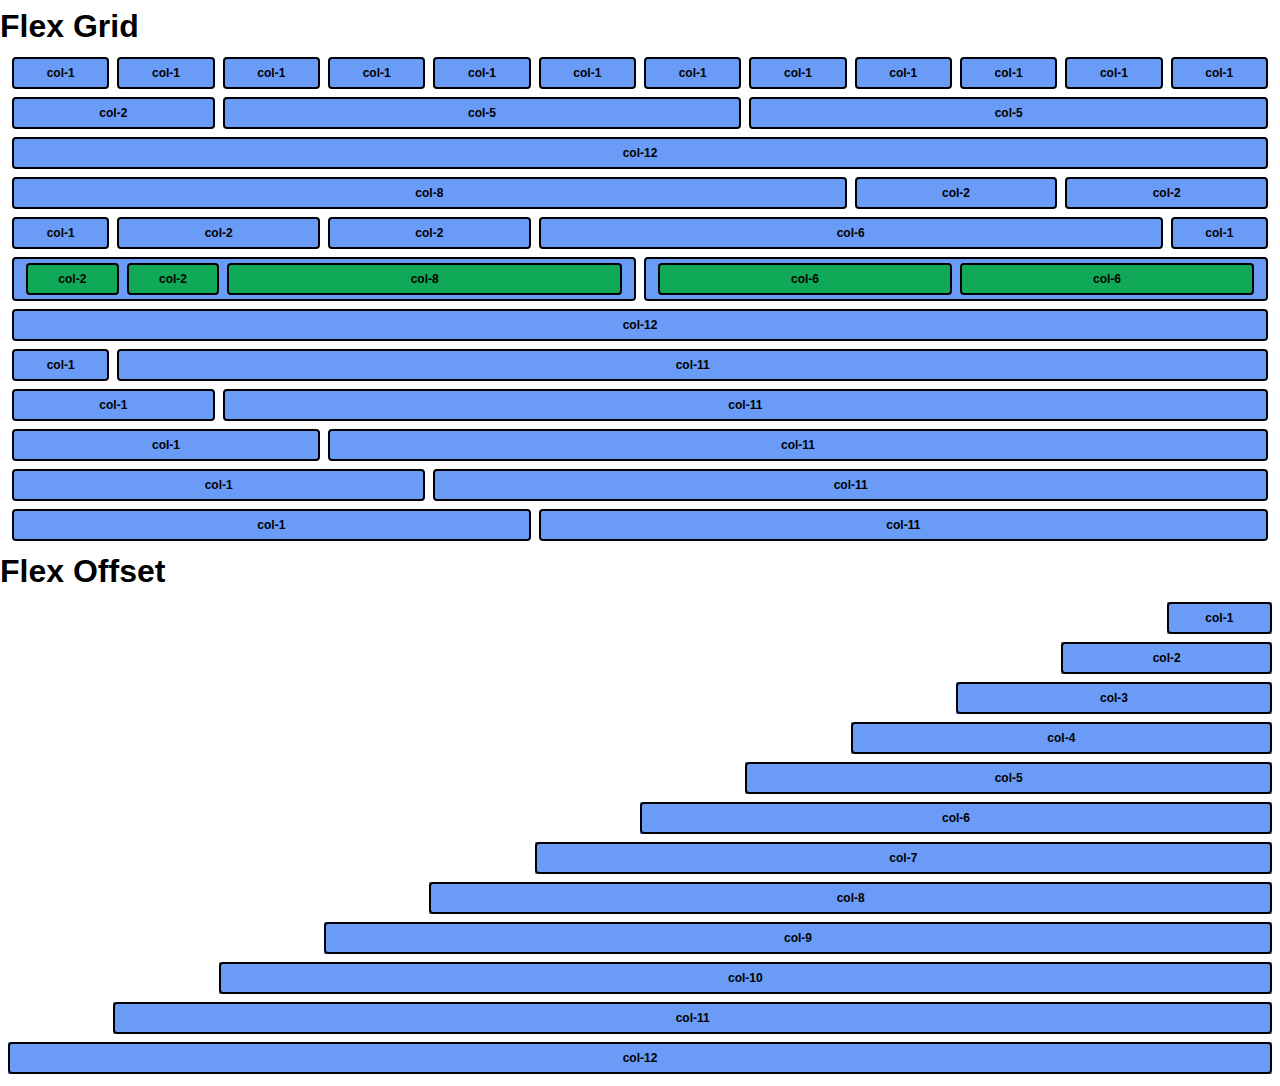
<file: index.html>
<!DOCTYPE html>
<html lang="en">
    <head>
        <meta charset="UTF-8" />
        <title>html-css-12bool</title>
        <link rel="stylesheet" href="./css/main.css" />
        <link rel="stylesheet" href="./css/12bool.css" />
        <meta http-equiv="X-UA-Compatible" content="IE=edge" />
        <meta name="viewport" content="width=device-width, initial-scale=1.0" />
    </head>
    <body>
        <div class="container">
            <!-- Flex Grid -->
            <section>
                <h1 class="my-8">Flex Grid</h1>
                <div class="row px-8">
                    <div class="col-1 gutter-4"><div class="box bg-blue">col-1</div></div>
                    <div class="col-1 gutter-4"><div class="box bg-blue">col-1</div></div>
                    <div class="col-1 gutter-4"><div class="box bg-blue">col-1</div></div>
                    <div class="col-1 gutter-4"><div class="box bg-blue">col-1</div></div>
                    <div class="col-1 gutter-4"><div class="box bg-blue">col-1</div></div>
                    <div class="col-1 gutter-4"><div class="box bg-blue">col-1</div></div>
                    <div class="col-1 gutter-4"><div class="box bg-blue">col-1</div></div>
                    <div class="col-1 gutter-4"><div class="box bg-blue">col-1</div></div>
                    <div class="col-1 gutter-4"><div class="box bg-blue">col-1</div></div>
                    <div class="col-1 gutter-4"><div class="box bg-blue">col-1</div></div>
                    <div class="col-1 gutter-4"><div class="box bg-blue">col-1</div></div>
                    <div class="col-1 gutter-4"><div class="box bg-blue">col-1</div></div>
                </div>
                <div class="row px-8">
                    <div class="col-2 gutter-4"><div class="box bg-blue">col-2</div></div>
                    <div class="col-5 gutter-4"><div class="box bg-blue">col-5</div></div>
                    <div class="col-5 gutter-4"><div class="box bg-blue">col-5</div></div>
                </div>
                <div class="row px-8">
                    <div class="col-12 gutter-4"><div class="box bg-blue">col-12</div></div>
                </div>
                <div class="row px-8">
                    <div class="col-8 gutter-4"><div class="box bg-blue">col-8</div></div>
                    <div class="col-2 gutter-4"><div class="box bg-blue">col-2</div></div>
                    <div class="col-2 gutter-4"><div class="box bg-blue">col-2</div></div>
                </div>
                <div class="row px-8">
                    <div class="col-1 gutter-4"><div class="box bg-blue">col-1</div></div>
                    <div class="col-2 gutter-4"><div class="box bg-blue">col-2</div></div>
                    <div class="col-2 gutter-4"><div class="box bg-blue">col-2</div></div>
                    <div class="col-6 gutter-4"><div class="box bg-blue">col-6</div></div>
                    <div class="col-1 gutter-4"><div class="box bg-blue">col-1</div></div>
                </div>
                <div class="row px-8">
                    <div class="col-6 gutter-4">
                        <div class="row px-8 box bg-blue">
                            <div class="col-2 gutter-4"><div class="box bg-green">col-2</div></div>
                            <div class="col-2 gutter-4"><div class="box bg-green">col-2</div></div>
                            <div class="col-8 gutter-4"><div class="box bg-green">col-8</div></div>
                        </div>
                    </div>
                    <div class="col-6 gutter-4">
                        <div class="row px-8 box bg-blue">
                            <div class="col-6 gutter-4"><div class="box bg-green">col-6</div></div>
                            <div class="col-6 gutter-4"><div class="box bg-green">col-6</div></div>
                        </div>
                    </div>
                </div>
                <div class="row px-8">
                    <div class="col-12 gutter-4"><div class="box bg-blue">col-12</div></div>
                </div>
                <div class="row px-8">
                    <div class="col-1 gutter-4"><div class="box bg-blue">col-1</div></div>
                    <div class="col-11 gutter-4"><div class="box bg-blue">col-11</div></div>
                </div>
                <div class="row px-8">
                    <div class="col-2 gutter-4"><div class="box bg-blue">col-1</div></div>
                    <div class="col-10 gutter-4"><div class="box bg-blue">col-11</div></div>
                </div>
                <div class="row px-8">
                    <div class="col-3 gutter-4"><div class="box bg-blue">col-1</div></div>
                    <div class="col-9 gutter-4"><div class="box bg-blue">col-11</div></div>
                </div>
                <div class="row px-8">
                    <div class="col-4 gutter-4"><div class="box bg-blue">col-1</div></div>
                    <div class="col-8 gutter-4"><div class="box bg-blue">col-11</div></div>
                </div>
                <div class="row px-8">
                    <div class="col-5 gutter-4"><div class="box bg-blue">col-1</div></div>
                    <div class="col-7 gutter-4"><div class="box bg-blue">col-11</div></div>
                </div>
            </section>

            <!-- Flex Offset -->
            <section class="my-8">
                <h1 class="my-8">Flex Offset</h1>
                <div class="row px-8">
                    <div class="col-1 offset-left-11 bg-blue">
                        <div class="box">col-1</div>
                    </div>
                </div>
                <div class="row px-8">
                    <div class="col-2 offset-left-10 bg-blue">
                        <div class="box">col-2</div>
                    </div>
                </div>
                <div class="row px-8">
                    <div class="col-3 offset-left-9 bg-blue">
                        <div class="box">col-3</div>
                    </div>
                </div>
                <div class="row px-8">
                    <div class="col-4 offset-left-8 bg-blue">
                        <div class="box">col-4</div>
                    </div>
                </div>
                <div class="row px-8">
                    <div class="col-5 offset-left-7 bg-blue">
                        <div class="box">col-5</div>
                    </div>
                </div>
                <div class="row px-8">
                    <div class="col-6 offset-left-6 bg-blue">
                        <div class="box">col-6</div>
                    </div>
                </div>
                <div class="row px-8">
                    <div class="col-7 offset-left-5 bg-blue">
                        <div class="box">col-7</div>
                    </div>
                </div>
                <div class="row px-8">
                    <div class="col-8 offset-left-4 bg-blue">
                        <div class="box">col-8</div>
                    </div>
                </div>
                <div class="row px-8">
                    <div class="col-9 offset-left-3 bg-blue">
                        <div class="box">col-9</div>
                    </div>
                </div>
                <div class="row px-8">
                    <div class="col-10 offset-left-2 bg-blue">
                        <div class="box">col-10</div>
                    </div>
                </div>
                <div class="row px-8">
                    <div class="col-11 offset-left-1 bg-blue">
                        <div class="box">col-11</div>
                    </div>
                </div>
                <div class="row px-8">
                    <div class="col-12 bg-blue">
                        <div class="box">col-12</div>
                    </div>
                </div>
            </section>
        </div>
    </body>
</html>
</file>
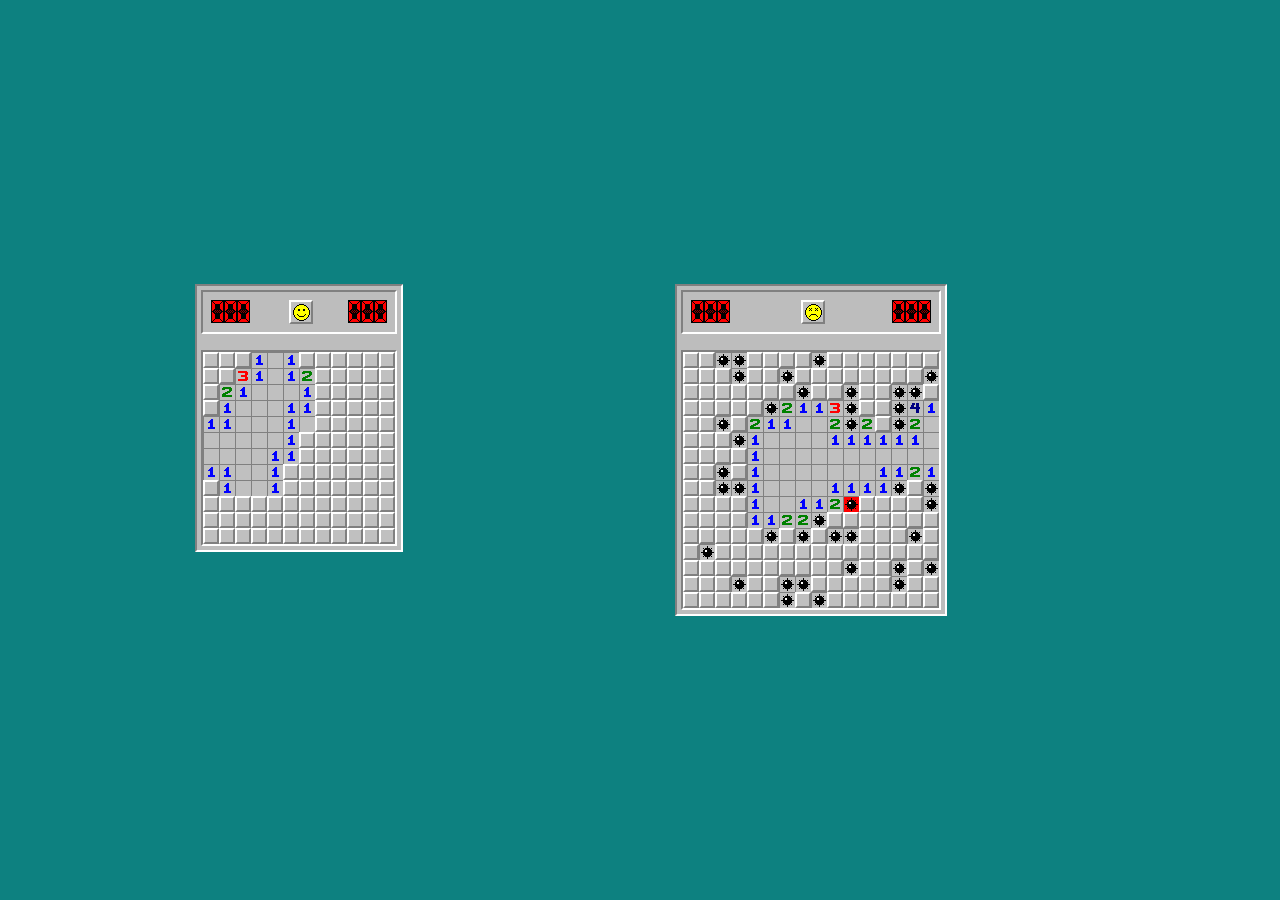
<file: bonus/minesweeper/index.html>
<!DOCTYPE html>
<html lang="en">
    <head>
        <meta charset="UTF-8" />
        <title>minesweeper</title>
        <link rel="stylesheet" href="./css/main.css" />
        <meta http-equiv="X-UA-Compatible" content="IE=edge" />
        <meta name="viewport" content="width=device-width, initial-scale=1.0" />
    </head>
    <body class="bg-teal">
        <div class="container w-100p mx-auto">
            <div class="row">
                <!-- beginner -->
                <div class="col-4">
                    <div class="container-beginner w-100p mx-auto p-4 bg-gray boxed">
                        <div class="row boxed">
                            <div class="col-12 p-8">
                                <div class="flex ai-center jc-between">
                                    <div class="flex ai-center w-43 h-26">
                                        <span class="flex flex-shrink-0 w-13 h-24 msw-number-0"></span>
                                        <span class="flex flex-shrink-0 w-13 h-24 msw-number-0"></span>
                                        <span class="flex flex-shrink-0 w-13 h-24 msw-number-0"></span>
                                    </div>
                                    <span class="flex ai-center jc-center msw-button">
                                        <span class="flex flex-shrink-0 w-24 h-24 msw-face-smile"></span>
                                    </span>
                                    <span class="flex ai-center counter">
                                        <span class="flex flex-shrink-0 w-13 h-24 msw-number-0"></span>
                                        <span class="flex flex-shrink-0 w-13 h-24 msw-number-0"></span>
                                        <span class="flex flex-shrink-0 w-13 h-24 msw-number-0"></span>
                                    </span>
                                </div>
                            </div>
                        </div>
                        <div class="row mt-16">
                            <div class="col-12 boxed">
                                <div class="row">
                                    <div class="col-1"><span class="flex ai-center jc-center flex-shrink-0 h-16 msw-cell msw-button"></span></div>
                                    <div class="col-1"><span class="flex ai-center jc-center flex-shrink-0 h-16 msw-cell msw-button"></span></div>
                                    <div class="col-1"><span class="flex ai-center jc-center flex-shrink-0 h-16 msw-cell msw-button"></span></div>
                                    <div class="col-1"><span class="flex ai-center jc-center flex-shrink-0 h-16 msw-cell-number-1"></span></div>
                                    <div class="col-1"><span class="flex ai-center jc-center flex-shrink-0 h-16 msw-cell-empty"></span></div>
                                    <div class="col-1"><span class="flex ai-center jc-center flex-shrink-0 h-16 msw-cell-number-1"></span></div>
                                    <div class="col-1"><span class="flex ai-center jc-center flex-shrink-0 h-16 msw-cell msw-button"></span></div>
                                    <div class="col-1"><span class="flex ai-center jc-center flex-shrink-0 h-16 msw-cell msw-button"></span></div>
                                    <div class="col-1"><span class="flex ai-center jc-center flex-shrink-0 h-16 msw-cell msw-button"></span></div>
                                    <div class="col-1"><span class="flex ai-center jc-center flex-shrink-0 h-16 msw-cell msw-button"></span></div>
                                    <div class="col-1"><span class="flex ai-center jc-center flex-shrink-0 h-16 msw-cell msw-button"></span></div>
                                    <div class="col-1"><span class="flex ai-center jc-center flex-shrink-0 h-16 msw-cell msw-button"></span></div>
                                </div>
                                <div class="row">
                                    <div class="col-1"><span class="flex ai-center jc-center flex-shrink-0 h-16 msw-cell msw-button"></span></div>
                                    <div class="col-1"><span class="flex ai-center jc-center flex-shrink-0 h-16 msw-cell msw-button"></span></div>
                                    <div class="col-1"><span class="flex ai-center jc-center flex-shrink-0 h-16 msw-cell-number-3"></span></div>
                                    <div class="col-1"><span class="flex ai-center jc-center flex-shrink-0 h-16 msw-cell-number-1"></span></div>
                                    <div class="col-1"><span class="flex ai-center jc-center flex-shrink-0 h-16 msw-cell-empty"></span></div>
                                    <div class="col-1"><span class="flex ai-center jc-center flex-shrink-0 h-16 msw-cell-number-1"></span></div>
                                    <div class="col-1"><span class="flex ai-center jc-center flex-shrink-0 h-16 msw-cell-number-2"></span></div>
                                    <div class="col-1"><span class="flex ai-center jc-center flex-shrink-0 h-16 msw-cell msw-button"></span></div>
                                    <div class="col-1"><span class="flex ai-center jc-center flex-shrink-0 h-16 msw-cell msw-button"></span></div>
                                    <div class="col-1"><span class="flex ai-center jc-center flex-shrink-0 h-16 msw-cell msw-button"></span></div>
                                    <div class="col-1"><span class="flex ai-center jc-center flex-shrink-0 h-16 msw-cell msw-button"></span></div>
                                    <div class="col-1"><span class="flex ai-center jc-center flex-shrink-0 h-16 msw-cell msw-button"></span></div>
                                </div>
                                <div class="row">
                                    <div class="col-1"><span class="flex ai-center jc-center flex-shrink-0 h-16 msw-cell msw-button"></span></div>
                                    <div class="col-1"><span class="flex ai-center jc-center flex-shrink-0 h-16 msw-cell-number-2"></span></div>
                                    <div class="col-1"><span class="flex ai-center jc-center flex-shrink-0 h-16 msw-cell-number-1"></span></div>
                                    <div class="col-1"><span class="flex ai-center jc-center flex-shrink-0 h-16 msw-cell-empty"></span></div>
                                    <div class="col-1"><span class="flex ai-center jc-center flex-shrink-0 h-16 msw-cell-empty"></span></div>
                                    <div class="col-1"><span class="flex ai-center jc-center flex-shrink-0 h-16 msw-cell-empty"></span></div>
                                    <div class="col-1"><span class="flex ai-center jc-center flex-shrink-0 h-16 msw-cell-number-1"></span></div>
                                    <div class="col-1"><span class="flex ai-center jc-center flex-shrink-0 h-16 msw-cell msw-button"></span></div>
                                    <div class="col-1"><span class="flex ai-center jc-center flex-shrink-0 h-16 msw-cell msw-button"></span></div>
                                    <div class="col-1"><span class="flex ai-center jc-center flex-shrink-0 h-16 msw-cell msw-button"></span></div>
                                    <div class="col-1"><span class="flex ai-center jc-center flex-shrink-0 h-16 msw-cell msw-button"></span></div>
                                    <div class="col-1"><span class="flex ai-center jc-center flex-shrink-0 h-16 msw-cell msw-button"></span></div>
                                </div>
                                <div class="row">
                                    <div class="col-1"><span class="flex ai-center jc-center flex-shrink-0 h-16 msw-cell msw-button"></span></div>
                                    <div class="col-1"><span class="flex ai-center jc-center flex-shrink-0 h-16 msw-cell-number-1"></span></div>
                                    <div class="col-1"><span class="flex ai-center jc-center flex-shrink-0 h-16 msw-cell-empty"></span></div>
                                    <div class="col-1"><span class="flex ai-center jc-center flex-shrink-0 h-16 msw-cell-empty"></span></div>
                                    <div class="col-1"><span class="flex ai-center jc-center flex-shrink-0 h-16 msw-cell-empty"></span></div>
                                    <div class="col-1"><span class="flex ai-center jc-center flex-shrink-0 h-16 msw-cell-number-1"></span></div>
                                    <div class="col-1"><span class="flex ai-center jc-center flex-shrink-0 h-16 msw-cell-number-1"></span></div>
                                    <div class="col-1"><span class="flex ai-center jc-center flex-shrink-0 h-16 msw-cell msw-button"></span></div>
                                    <div class="col-1"><span class="flex ai-center jc-center flex-shrink-0 h-16 msw-cell msw-button"></span></div>
                                    <div class="col-1"><span class="flex ai-center jc-center flex-shrink-0 h-16 msw-cell msw-button"></span></div>
                                    <div class="col-1"><span class="flex ai-center jc-center flex-shrink-0 h-16 msw-cell msw-button"></span></div>
                                    <div class="col-1"><span class="flex ai-center jc-center flex-shrink-0 h-16 msw-cell msw-button"></span></div>
                                </div>
                                <div class="row">
                                    <div class="col-1"><span class="flex ai-center jc-center flex-shrink-0 h-16 msw-cell-number-1"></span></div>
                                    <div class="col-1"><span class="flex ai-center jc-center flex-shrink-0 h-16 msw-cell-number-1"></span></div>
                                    <div class="col-1"><span class="flex ai-center jc-center flex-shrink-0 h-16 msw-cell-empty"></span></div>
                                    <div class="col-1"><span class="flex ai-center jc-center flex-shrink-0 h-16 msw-cell-empty"></span></div>
                                    <div class="col-1"><span class="flex ai-center jc-center flex-shrink-0 h-16 msw-cell-empty"></span></div>
                                    <div class="col-1"><span class="flex ai-center jc-center flex-shrink-0 h-16 msw-cell-number-1"></span></div>
                                    <div class="col-1"><span class="flex ai-center jc-center flex-shrink-0 h-16 msw-cell-empty"></span></div>
                                    <div class="col-1"><span class="flex ai-center jc-center flex-shrink-0 h-16 msw-cell msw-button"></span></div>
                                    <div class="col-1"><span class="flex ai-center jc-center flex-shrink-0 h-16 msw-cell msw-button"></span></div>
                                    <div class="col-1"><span class="flex ai-center jc-center flex-shrink-0 h-16 msw-cell msw-button"></span></div>
                                    <div class="col-1"><span class="flex ai-center jc-center flex-shrink-0 h-16 msw-cell msw-button"></span></div>
                                    <div class="col-1"><span class="flex ai-center jc-center flex-shrink-0 h-16 msw-cell msw-button"></span></div>
                                </div>
                                <div class="row">
                                    <div class="col-1"><span class="flex ai-center jc-center flex-shrink-0 h-16 msw-cell-empty"></span></div>
                                    <div class="col-1"><span class="flex ai-center jc-center flex-shrink-0 h-16 msw-cell-empty"></span></div>
                                    <div class="col-1"><span class="flex ai-center jc-center flex-shrink-0 h-16 msw-cell-empty"></span></div>
                                    <div class="col-1"><span class="flex ai-center jc-center flex-shrink-0 h-16 msw-cell-empty"></span></div>
                                    <div class="col-1"><span class="flex ai-center jc-center flex-shrink-0 h-16 msw-cell-empty"></span></div>
                                    <div class="col-1"><span class="flex ai-center jc-center flex-shrink-0 h-16 msw-cell-number-1"></span></div>
                                    <div class="col-1"><span class="flex ai-center jc-center flex-shrink-0 h-16 msw-cell msw-button"></span></div>
                                    <div class="col-1"><span class="flex ai-center jc-center flex-shrink-0 h-16 msw-cell msw-button"></span></div>
                                    <div class="col-1"><span class="flex ai-center jc-center flex-shrink-0 h-16 msw-cell msw-button"></span></div>
                                    <div class="col-1"><span class="flex ai-center jc-center flex-shrink-0 h-16 msw-cell msw-button"></span></div>
                                    <div class="col-1"><span class="flex ai-center jc-center flex-shrink-0 h-16 msw-cell msw-button"></span></div>
                                    <div class="col-1"><span class="flex ai-center jc-center flex-shrink-0 h-16 msw-cell msw-button"></span></div>
                                </div>
                                <div class="row">
                                    <div class="col-1"><span class="flex ai-center jc-center flex-shrink-0 h-16 msw-cell-empty"></span></div>
                                    <div class="col-1"><span class="flex ai-center jc-center flex-shrink-0 h-16 msw-cell-empty"></span></div>
                                    <div class="col-1"><span class="flex ai-center jc-center flex-shrink-0 h-16 msw-cell-empty"></span></div>
                                    <div class="col-1"><span class="flex ai-center jc-center flex-shrink-0 h-16 msw-cell-empty"></span></div>
                                    <div class="col-1"><span class="flex ai-center jc-center flex-shrink-0 h-16 msw-cell-number-1"></span></div>
                                    <div class="col-1"><span class="flex ai-center jc-center flex-shrink-0 h-16 msw-cell-number-1"></span></div>
                                    <div class="col-1"><span class="flex ai-center jc-center flex-shrink-0 h-16 msw-cell msw-button"></span></div>
                                    <div class="col-1"><span class="flex ai-center jc-center flex-shrink-0 h-16 msw-cell msw-button"></span></div>
                                    <div class="col-1"><span class="flex ai-center jc-center flex-shrink-0 h-16 msw-cell msw-button"></span></div>
                                    <div class="col-1"><span class="flex ai-center jc-center flex-shrink-0 h-16 msw-cell msw-button"></span></div>
                                    <div class="col-1"><span class="flex ai-center jc-center flex-shrink-0 h-16 msw-cell msw-button"></span></div>
                                    <div class="col-1"><span class="flex ai-center jc-center flex-shrink-0 h-16 msw-cell msw-button"></span></div>
                                </div>
                                <div class="row">
                                    <div class="col-1"><span class="flex ai-center jc-center flex-shrink-0 h-16 msw-cell-number-1"></span></div>
                                    <div class="col-1"><span class="flex ai-center jc-center flex-shrink-0 h-16 msw-cell-number-1"></span></div>
                                    <div class="col-1"><span class="flex ai-center jc-center flex-shrink-0 h-16 msw-cell-empty"></span></div>
                                    <div class="col-1"><span class="flex ai-center jc-center flex-shrink-0 h-16 msw-cell-empty"></span></div>
                                    <div class="col-1"><span class="flex ai-center jc-center flex-shrink-0 h-16 msw-cell-number-1"></span></div>
                                    <div class="col-1"><span class="flex ai-center jc-center flex-shrink-0 h-16 msw-cell msw-button"></span></div>
                                    <div class="col-1"><span class="flex ai-center jc-center flex-shrink-0 h-16 msw-cell msw-button"></span></div>
                                    <div class="col-1"><span class="flex ai-center jc-center flex-shrink-0 h-16 msw-cell msw-button"></span></div>
                                    <div class="col-1"><span class="flex ai-center jc-center flex-shrink-0 h-16 msw-cell msw-button"></span></div>
                                    <div class="col-1"><span class="flex ai-center jc-center flex-shrink-0 h-16 msw-cell msw-button"></span></div>
                                    <div class="col-1"><span class="flex ai-center jc-center flex-shrink-0 h-16 msw-cell msw-button"></span></div>
                                    <div class="col-1"><span class="flex ai-center jc-center flex-shrink-0 h-16 msw-cell msw-button"></span></div>
                                </div>
                                <div class="row">
                                    <div class="col-1"><span class="flex ai-center jc-center flex-shrink-0 h-16 msw-cell msw-button"></span></div>
                                    <div class="col-1"><span class="flex ai-center jc-center flex-shrink-0 h-16 msw-cell-number-1"></span></div>
                                    <div class="col-1"><span class="flex ai-center jc-center flex-shrink-0 h-16 msw-cell-empty"></span></div>
                                    <div class="col-1"><span class="flex ai-center jc-center flex-shrink-0 h-16 msw-cell-empty"></span></div>
                                    <div class="col-1"><span class="flex ai-center jc-center flex-shrink-0 h-16 msw-cell-number-1"></span></div>
                                    <div class="col-1"><span class="flex ai-center jc-center flex-shrink-0 h-16 msw-cell msw-button"></span></div>
                                    <div class="col-1"><span class="flex ai-center jc-center flex-shrink-0 h-16 msw-cell msw-button"></span></div>
                                    <div class="col-1"><span class="flex ai-center jc-center flex-shrink-0 h-16 msw-cell msw-button"></span></div>
                                    <div class="col-1"><span class="flex ai-center jc-center flex-shrink-0 h-16 msw-cell msw-button"></span></div>
                                    <div class="col-1"><span class="flex ai-center jc-center flex-shrink-0 h-16 msw-cell msw-button"></span></div>
                                    <div class="col-1"><span class="flex ai-center jc-center flex-shrink-0 h-16 msw-cell msw-button"></span></div>
                                    <div class="col-1"><span class="flex ai-center jc-center flex-shrink-0 h-16 msw-cell msw-button"></span></div>
                                </div>
                                <div class="row">
                                    <div class="col-1"><span class="flex ai-center jc-center flex-shrink-0 h-16 msw-cell msw-button"></span></div>
                                    <div class="col-1"><span class="flex ai-center jc-center flex-shrink-0 h-16 msw-cell msw-button"></span></div>
                                    <div class="col-1"><span class="flex ai-center jc-center flex-shrink-0 h-16 msw-cell msw-button"></span></div>
                                    <div class="col-1"><span class="flex ai-center jc-center flex-shrink-0 h-16 msw-cell msw-button"></span></div>
                                    <div class="col-1"><span class="flex ai-center jc-center flex-shrink-0 h-16 msw-cell msw-button"></span></div>
                                    <div class="col-1"><span class="flex ai-center jc-center flex-shrink-0 h-16 msw-cell msw-button"></span></div>
                                    <div class="col-1"><span class="flex ai-center jc-center flex-shrink-0 h-16 msw-cell msw-button"></span></div>
                                    <div class="col-1"><span class="flex ai-center jc-center flex-shrink-0 h-16 msw-cell msw-button"></span></div>
                                    <div class="col-1"><span class="flex ai-center jc-center flex-shrink-0 h-16 msw-cell msw-button"></span></div>
                                    <div class="col-1"><span class="flex ai-center jc-center flex-shrink-0 h-16 msw-cell msw-button"></span></div>
                                    <div class="col-1"><span class="flex ai-center jc-center flex-shrink-0 h-16 msw-cell msw-button"></span></div>
                                    <div class="col-1"><span class="flex ai-center jc-center flex-shrink-0 h-16 msw-cell msw-button"></span></div>
                                </div>
                                <div class="row">
                                    <div class="col-1"><span class="flex ai-center jc-center flex-shrink-0 h-16 msw-cell msw-button"></span></div>
                                    <div class="col-1"><span class="flex ai-center jc-center flex-shrink-0 h-16 msw-cell msw-button"></span></div>
                                    <div class="col-1"><span class="flex ai-center jc-center flex-shrink-0 h-16 msw-cell msw-button"></span></div>
                                    <div class="col-1"><span class="flex ai-center jc-center flex-shrink-0 h-16 msw-cell msw-button"></span></div>
                                    <div class="col-1"><span class="flex ai-center jc-center flex-shrink-0 h-16 msw-cell msw-button"></span></div>
                                    <div class="col-1"><span class="flex ai-center jc-center flex-shrink-0 h-16 msw-cell msw-button"></span></div>
                                    <div class="col-1"><span class="flex ai-center jc-center flex-shrink-0 h-16 msw-cell msw-button"></span></div>
                                    <div class="col-1"><span class="flex ai-center jc-center flex-shrink-0 h-16 msw-cell msw-button"></span></div>
                                    <div class="col-1"><span class="flex ai-center jc-center flex-shrink-0 h-16 msw-cell msw-button"></span></div>
                                    <div class="col-1"><span class="flex ai-center jc-center flex-shrink-0 h-16 msw-cell msw-button"></span></div>
                                    <div class="col-1"><span class="flex ai-center jc-center flex-shrink-0 h-16 msw-cell msw-button"></span></div>
                                    <div class="col-1"><span class="flex ai-center jc-center flex-shrink-0 h-16 msw-cell msw-button"></span></div>
                                </div>
                                <div class="row">
                                    <div class="col-1"><span class="flex ai-center jc-center flex-shrink-0 h-16 msw-cell msw-button"></span></div>
                                    <div class="col-1"><span class="flex ai-center jc-center flex-shrink-0 h-16 msw-cell msw-button"></span></div>
                                    <div class="col-1"><span class="flex ai-center jc-center flex-shrink-0 h-16 msw-cell msw-button"></span></div>
                                    <div class="col-1"><span class="flex ai-center jc-center flex-shrink-0 h-16 msw-cell msw-button"></span></div>
                                    <div class="col-1"><span class="flex ai-center jc-center flex-shrink-0 h-16 msw-cell msw-button"></span></div>
                                    <div class="col-1"><span class="flex ai-center jc-center flex-shrink-0 h-16 msw-cell msw-button"></span></div>
                                    <div class="col-1"><span class="flex ai-center jc-center flex-shrink-0 h-16 msw-cell msw-button"></span></div>
                                    <div class="col-1"><span class="flex ai-center jc-center flex-shrink-0 h-16 msw-cell msw-button"></span></div>
                                    <div class="col-1"><span class="flex ai-center jc-center flex-shrink-0 h-16 msw-cell msw-button"></span></div>
                                    <div class="col-1"><span class="flex ai-center jc-center flex-shrink-0 h-16 msw-cell msw-button"></span></div>
                                    <div class="col-1"><span class="flex ai-center jc-center flex-shrink-0 h-16 msw-cell msw-button"></span></div>
                                    <div class="col-1"><span class="flex ai-center jc-center flex-shrink-0 h-16 msw-cell msw-button"></span></div>
                                </div>
                            </div>
                        </div>
                    </div>
                </div>
                <!-- intermediate -->
                <div class="col-8">
                    <div class="container-intermediate w-100p mx-auto p-4 bg-gray boxed">
                        <div class="row boxed">
                            <div class="col-12 p-8">
                                <div class="flex ai-center jc-between">
                                    <div class="flex ai-center w-43 h-26">
                                        <span class="flex flex-shrink-0 w-13 h-24 msw-number-0"></span>
                                        <span class="flex flex-shrink-0 w-13 h-24 msw-number-0"></span>
                                        <span class="flex flex-shrink-0 w-13 h-24 msw-number-0"></span>
                                    </div>
                                    <span class="flex ai-center jc-center msw-button">
                                        <span class="flex flex-shrink-0 w-24 h-24 msw-face-end"></span>
                                    </span>
                                    <span class="flex ai-center counter">
                                        <span class="flex flex-shrink-0 w-13 h-24 msw-number-0"></span>
                                        <span class="flex flex-shrink-0 w-13 h-24 msw-number-0"></span>
                                        <span class="flex flex-shrink-0 w-13 h-24 msw-number-0"></span>
                                    </span>
                                </div>
                            </div>
                        </div>
                        <div class="row mt-16">
                            <div class="col-md-16 boxed">
                                <div class="row">
                                    <div class="col-md-1"><span class="flex ai-center jc-center flex-shrink-0 h-16 msw-cell msw-button"></span></div>
                                    <div class="col-md-1"><span class="flex ai-center jc-center flex-shrink-0 h-16 msw-cell msw-button"></span></div>
                                    <div class="col-md-1"><span class="flex ai-center jc-center flex-shrink-0 h-16 msw-cell-mine"></span></div>
                                    <div class="col-md-1"><span class="flex ai-center jc-center flex-shrink-0 h-16 msw-cell-mine"></span></div>
                                    <div class="col-md-1"><span class="flex ai-center jc-center flex-shrink-0 h-16 msw-cell msw-button"></span></div>
                                    <div class="col-md-1"><span class="flex ai-center jc-center flex-shrink-0 h-16 msw-cell msw-button"></span></div>
                                    <div class="col-md-1"><span class="flex ai-center jc-center flex-shrink-0 h-16 msw-cell msw-button"></span></div>
                                    <div class="col-md-1"><span class="flex ai-center jc-center flex-shrink-0 h-16 msw-cell msw-button"></span></div>
                                    <div class="col-md-1"><span class="flex ai-center jc-center flex-shrink-0 h-16 msw-cell-mine"></span></div>
                                    <div class="col-md-1"><span class="flex ai-center jc-center flex-shrink-0 h-16 msw-cell msw-button"></span></div>
                                    <div class="col-md-1"><span class="flex ai-center jc-center flex-shrink-0 h-16 msw-cell msw-button"></span></div>
                                    <div class="col-md-1"><span class="flex ai-center jc-center flex-shrink-0 h-16 msw-cell msw-button"></span></div>
                                    <div class="col-md-1"><span class="flex ai-center jc-center flex-shrink-0 h-16 msw-cell msw-button"></span></div>
                                    <div class="col-md-1"><span class="flex ai-center jc-center flex-shrink-0 h-16 msw-cell msw-button"></span></div>
                                    <div class="col-md-1"><span class="flex ai-center jc-center flex-shrink-0 h-16 msw-cell msw-button"></span></div>
                                    <div class="col-md-1"><span class="flex ai-center jc-center flex-shrink-0 h-16 msw-cell msw-button"></span></div>
                                </div>
                                <div class="row">
                                    <div class="col-md-1"><span class="flex ai-center jc-center flex-shrink-0 h-16 msw-cell msw-button"></span></div>
                                    <div class="col-md-1"><span class="flex ai-center jc-center flex-shrink-0 h-16 msw-cell msw-button"></span></div>
                                    <div class="col-md-1"><span class="flex ai-center jc-center flex-shrink-0 h-16 msw-cell msw-button"></span></div>
                                    <div class="col-md-1"><span class="flex ai-center jc-center flex-shrink-0 h-16 msw-cell-mine"></span></div>
                                    <div class="col-md-1"><span class="flex ai-center jc-center flex-shrink-0 h-16 msw-cell msw-button"></span></div>
                                    <div class="col-md-1"><span class="flex ai-center jc-center flex-shrink-0 h-16 msw-cell msw-button"></span></div>
                                    <div class="col-md-1"><span class="flex ai-center jc-center flex-shrink-0 h-16 msw-cell-mine"></span></div>
                                    <div class="col-md-1"><span class="flex ai-center jc-center flex-shrink-0 h-16 msw-cell msw-button"></span></div>
                                    <div class="col-md-1"><span class="flex ai-center jc-center flex-shrink-0 h-16 msw-cell msw-button"></span></div>
                                    <div class="col-md-1"><span class="flex ai-center jc-center flex-shrink-0 h-16 msw-cell msw-button"></span></div>
                                    <div class="col-md-1"><span class="flex ai-center jc-center flex-shrink-0 h-16 msw-cell msw-button"></span></div>
                                    <div class="col-md-1"><span class="flex ai-center jc-center flex-shrink-0 h-16 msw-cell msw-button"></span></div>
                                    <div class="col-md-1"><span class="flex ai-center jc-center flex-shrink-0 h-16 msw-cell msw-button"></span></div>
                                    <div class="col-md-1"><span class="flex ai-center jc-center flex-shrink-0 h-16 msw-cell msw-button"></span></div>
                                    <div class="col-md-1"><span class="flex ai-center jc-center flex-shrink-0 h-16 msw-cell msw-button"></span></div>
                                    <div class="col-md-1"><span class="flex ai-center jc-center flex-shrink-0 h-16 msw-cell-mine"></span></div>
                                </div>
                                <div class="row">
                                    <div class="col-md-1"><span class="flex ai-center jc-center flex-shrink-0 h-16 msw-cell msw-button"></span></div>
                                    <div class="col-md-1"><span class="flex ai-center jc-center flex-shrink-0 h-16 msw-cell msw-button"></span></div>
                                    <div class="col-md-1"><span class="flex ai-center jc-center flex-shrink-0 h-16 msw-cell msw-button"></span></div>
                                    <div class="col-md-1"><span class="flex ai-center jc-center flex-shrink-0 h-16 msw-cell msw-button"></span></div>
                                    <div class="col-md-1"><span class="flex ai-center jc-center flex-shrink-0 h-16 msw-cell msw-button"></span></div>
                                    <div class="col-md-1"><span class="flex ai-center jc-center flex-shrink-0 h-16 msw-cell msw-button"></span></div>
                                    <div class="col-md-1"><span class="flex ai-center jc-center flex-shrink-0 h-16 msw-cell msw-button"></span></div>
                                    <div class="col-md-1"><span class="flex ai-center jc-center flex-shrink-0 h-16 msw-cell-mine"></span></div>
                                    <div class="col-md-1"><span class="flex ai-center jc-center flex-shrink-0 h-16 msw-cell msw-button"></span></div>
                                    <div class="col-md-1"><span class="flex ai-center jc-center flex-shrink-0 h-16 msw-cell msw-button"></span></div>
                                    <div class="col-md-1"><span class="flex ai-center jc-center flex-shrink-0 h-16 msw-cell-mine"></span></div>
                                    <div class="col-md-1"><span class="flex ai-center jc-center flex-shrink-0 h-16 msw-cell msw-button"></span></div>
                                    <div class="col-md-1"><span class="flex ai-center jc-center flex-shrink-0 h-16 msw-cell msw-button"></span></div>
                                    <div class="col-md-1"><span class="flex ai-center jc-center flex-shrink-0 h-16 msw-cell-mine"></span></div>
                                    <div class="col-md-1"><span class="flex ai-center jc-center flex-shrink-0 h-16 msw-cell-mine"></span></div>
                                    <div class="col-md-1"><span class="flex ai-center jc-center flex-shrink-0 h-16 msw-cell msw-button"></span></div>
                                </div>
                                <div class="row">
                                    <div class="col-md-1"><span class="flex ai-center jc-center flex-shrink-0 h-16 msw-cell msw-button"></span></div>
                                    <div class="col-md-1"><span class="flex ai-center jc-center flex-shrink-0 h-16 msw-cell msw-button"></span></div>
                                    <div class="col-md-1"><span class="flex ai-center jc-center flex-shrink-0 h-16 msw-cell msw-button"></span></div>
                                    <div class="col-md-1"><span class="flex ai-center jc-center flex-shrink-0 h-16 msw-cell msw-button"></span></div>
                                    <div class="col-md-1"><span class="flex ai-center jc-center flex-shrink-0 h-16 msw-cell msw-button"></span></div>
                                    <div class="col-md-1"><span class="flex ai-center jc-center flex-shrink-0 h-16 msw-cell-mine"></span></div>
                                    <div class="col-md-1"><span class="flex ai-center jc-center flex-shrink-0 h-16 msw-cell-number-2"></span></div>
                                    <div class="col-md-1"><span class="flex ai-center jc-center flex-shrink-0 h-16 msw-cell-number-1"></span></div>
                                    <div class="col-md-1"><span class="flex ai-center jc-center flex-shrink-0 h-16 msw-cell-number-1"></span></div>
                                    <div class="col-md-1"><span class="flex ai-center jc-center flex-shrink-0 h-16 msw-cell-number-3"></span></div>
                                    <div class="col-md-1"><span class="flex ai-center jc-center flex-shrink-0 h-16 msw-cell-mine"></span></div>
                                    <div class="col-md-1"><span class="flex ai-center jc-center flex-shrink-0 h-16 msw-cell msw-button"></span></div>
                                    <div class="col-md-1"><span class="flex ai-center jc-center flex-shrink-0 h-16 msw-cell msw-button"></span></div>
                                    <div class="col-md-1"><span class="flex ai-center jc-center flex-shrink-0 h-16 msw-cell-mine"></span></div>
                                    <div class="col-md-1"><span class="flex ai-center jc-center flex-shrink-0 h-16 msw-cell-number-4"></span></div>
                                    <div class="col-md-1"><span class="flex ai-center jc-center flex-shrink-0 h-16 msw-cell-number-1"></span></div>
                                </div>
                                <div class="row">
                                    <div class="col-md-1"><span class="flex ai-center jc-center flex-shrink-0 h-16 msw-cell msw-button"></span></div>
                                    <div class="col-md-1"><span class="flex ai-center jc-center flex-shrink-0 h-16 msw-cell msw-button"></span></div>
                                    <div class="col-md-1"><span class="flex ai-center jc-center flex-shrink-0 h-16 msw-cell-mine"></span></div>
                                    <div class="col-md-1"><span class="flex ai-center jc-center flex-shrink-0 h-16 msw-cell msw-button"></span></div>
                                    <div class="col-md-1"><span class="flex ai-center jc-center flex-shrink-0 h-16 msw-cell-number-2"></span></div>
                                    <div class="col-md-1"><span class="flex ai-center jc-center flex-shrink-0 h-16 msw-cell-number-1"></span></div>
                                    <div class="col-md-1"><span class="flex ai-center jc-center flex-shrink-0 h-16 msw-cell-number-1"></span></div>
                                    <div class="col-md-1"><span class="flex ai-center jc-center flex-shrink-0 h-16 msw-cell-empty"></span></div>
                                    <div class="col-md-1"><span class="flex ai-center jc-center flex-shrink-0 h-16 msw-cell-empty"></span></div>
                                    <div class="col-md-1"><span class="flex ai-center jc-center flex-shrink-0 h-16 msw-cell-number-2"></span></div>
                                    <div class="col-md-1"><span class="flex ai-center jc-center flex-shrink-0 h-16 msw-cell-mine"></span></div>
                                    <div class="col-md-1"><span class="flex ai-center jc-center flex-shrink-0 h-16 msw-cell-number-2"></span></div>
                                    <div class="col-md-1"><span class="flex ai-center jc-center flex-shrink-0 h-16 msw-cell msw-button"></span></div>
                                    <div class="col-md-1"><span class="flex ai-center jc-center flex-shrink-0 h-16 msw-cell-mine"></span></div>
                                    <div class="col-md-1"><span class="flex ai-center jc-center flex-shrink-0 h-16 msw-cell-number-2"></span></div>
                                    <div class="col-md-1"><span class="flex ai-center jc-center flex-shrink-0 h-16 msw-cell-empty"></span></div>
                                </div>
                                <div class="row">
                                    <div class="col-md-1"><span class="flex ai-center jc-center flex-shrink-0 h-16 msw-cell msw-button"></span></div>
                                    <div class="col-md-1"><span class="flex ai-center jc-center flex-shrink-0 h-16 msw-cell msw-button"></span></div>
                                    <div class="col-md-1"><span class="flex ai-center jc-center flex-shrink-0 h-16 msw-cell msw-button"></span></div>
                                    <div class="col-md-1"><span class="flex ai-center jc-center flex-shrink-0 h-16 msw-cell-mine"></span></div>
                                    <div class="col-md-1"><span class="flex ai-center jc-center flex-shrink-0 h-16 msw-cell-number-1"></span></div>
                                    <div class="col-md-1"><span class="flex ai-center jc-center flex-shrink-0 h-16 msw-cell-empty"></span></div>
                                    <div class="col-md-1"><span class="flex ai-center jc-center flex-shrink-0 h-16 msw-cell-empty"></span></div>
                                    <div class="col-md-1"><span class="flex ai-center jc-center flex-shrink-0 h-16 msw-cell-empty"></span></div>
                                    <div class="col-md-1"><span class="flex ai-center jc-center flex-shrink-0 h-16 msw-cell-empty"></span></div>
                                    <div class="col-md-1"><span class="flex ai-center jc-center flex-shrink-0 h-16 msw-cell-number-1"></span></div>
                                    <div class="col-md-1"><span class="flex ai-center jc-center flex-shrink-0 h-16 msw-cell-number-1"></span></div>
                                    <div class="col-md-1"><span class="flex ai-center jc-center flex-shrink-0 h-16 msw-cell-number-1"></span></div>
                                    <div class="col-md-1"><span class="flex ai-center jc-center flex-shrink-0 h-16 msw-cell-number-1"></span></div>
                                    <div class="col-md-1"><span class="flex ai-center jc-center flex-shrink-0 h-16 msw-cell-number-1"></span></div>
                                    <div class="col-md-1"><span class="flex ai-center jc-center flex-shrink-0 h-16 msw-cell-number-1"></span></div>
                                    <div class="col-md-1"><span class="flex ai-center jc-center flex-shrink-0 h-16 msw-cell-empty"></span></div>
                                </div>
                                <div class="row">
                                    <div class="col-md-1"><span class="flex ai-center jc-center flex-shrink-0 h-16 msw-cell msw-button"></span></div>
                                    <div class="col-md-1"><span class="flex ai-center jc-center flex-shrink-0 h-16 msw-cell msw-button"></span></div>
                                    <div class="col-md-1"><span class="flex ai-center jc-center flex-shrink-0 h-16 msw-cell msw-button"></span></div>
                                    <div class="col-md-1"><span class="flex ai-center jc-center flex-shrink-0 h-16 msw-cell msw-button"></span></div>
                                    <div class="col-md-1"><span class="flex ai-center jc-center flex-shrink-0 h-16 msw-cell-number-1"></span></div>
                                    <div class="col-md-1"><span class="flex ai-center jc-center flex-shrink-0 h-16 msw-cell-empty"></span></div>
                                    <div class="col-md-1"><span class="flex ai-center jc-center flex-shrink-0 h-16 msw-cell-empty"></span></div>
                                    <div class="col-md-1"><span class="flex ai-center jc-center flex-shrink-0 h-16 msw-cell-empty"></span></div>
                                    <div class="col-md-1"><span class="flex ai-center jc-center flex-shrink-0 h-16 msw-cell-empty"></span></div>
                                    <div class="col-md-1"><span class="flex ai-center jc-center flex-shrink-0 h-16 msw-cell-empty"></span></div>
                                    <div class="col-md-1"><span class="flex ai-center jc-center flex-shrink-0 h-16 msw-cell-empty"></span></div>
                                    <div class="col-md-1"><span class="flex ai-center jc-center flex-shrink-0 h-16 msw-cell-empty"></span></div>
                                    <div class="col-md-1"><span class="flex ai-center jc-center flex-shrink-0 h-16 msw-cell-empty"></span></div>
                                    <div class="col-md-1"><span class="flex ai-center jc-center flex-shrink-0 h-16 msw-cell-empty"></span></div>
                                    <div class="col-md-1"><span class="flex ai-center jc-center flex-shrink-0 h-16 msw-cell-empty"></span></div>
                                    <div class="col-md-1"><span class="flex ai-center jc-center flex-shrink-0 h-16 msw-cell-empty"></span></div>
                                </div>
                                <div class="row">
                                    <div class="col-md-1"><span class="flex ai-center jc-center flex-shrink-0 h-16 msw-cell msw-button"></span></div>
                                    <div class="col-md-1"><span class="flex ai-center jc-center flex-shrink-0 h-16 msw-cell msw-button"></span></div>
                                    <div class="col-md-1"><span class="flex ai-center jc-center flex-shrink-0 h-16 msw-cell-mine"></span></div>
                                    <div class="col-md-1"><span class="flex ai-center jc-center flex-shrink-0 h-16 msw-cell msw-button"></span></div>
                                    <div class="col-md-1"><span class="flex ai-center jc-center flex-shrink-0 h-16 msw-cell-number-1"></span></div>
                                    <div class="col-md-1"><span class="flex ai-center jc-center flex-shrink-0 h-16 msw-cell-empty"></span></div>
                                    <div class="col-md-1"><span class="flex ai-center jc-center flex-shrink-0 h-16 msw-cell-empty"></span></div>
                                    <div class="col-md-1"><span class="flex ai-center jc-center flex-shrink-0 h-16 msw-cell-empty"></span></div>
                                    <div class="col-md-1"><span class="flex ai-center jc-center flex-shrink-0 h-16 msw-cell-empty"></span></div>
                                    <div class="col-md-1"><span class="flex ai-center jc-center flex-shrink-0 h-16 msw-cell-empty"></span></div>
                                    <div class="col-md-1"><span class="flex ai-center jc-center flex-shrink-0 h-16 msw-cell-empty"></span></div>
                                    <div class="col-md-1"><span class="flex ai-center jc-center flex-shrink-0 h-16 msw-cell-empty"></span></div>
                                    <div class="col-md-1"><span class="flex ai-center jc-center flex-shrink-0 h-16 msw-cell-number-1"></span></div>
                                    <div class="col-md-1"><span class="flex ai-center jc-center flex-shrink-0 h-16 msw-cell-number-1"></span></div>
                                    <div class="col-md-1"><span class="flex ai-center jc-center flex-shrink-0 h-16 msw-cell-number-2"></span></div>
                                    <div class="col-md-1"><span class="flex ai-center jc-center flex-shrink-0 h-16 msw-cell-number-1"></span></div>
                                </div>
                                <div class="row">
                                    <div class="col-md-1"><span class="flex ai-center jc-center flex-shrink-0 h-16 msw-cell msw-button"></span></div>
                                    <div class="col-md-1"><span class="flex ai-center jc-center flex-shrink-0 h-16 msw-cell msw-button"></span></div>
                                    <div class="col-md-1"><span class="flex ai-center jc-center flex-shrink-0 h-16 msw-cell-mine"></span></div>
                                    <div class="col-md-1"><span class="flex ai-center jc-center flex-shrink-0 h-16 msw-cell-mine"></span></div>
                                    <div class="col-md-1"><span class="flex ai-center jc-center flex-shrink-0 h-16 msw-cell-number-1"></span></div>
                                    <div class="col-md-1"><span class="flex ai-center jc-center flex-shrink-0 h-16 msw-cell-empty"></span></div>
                                    <div class="col-md-1"><span class="flex ai-center jc-center flex-shrink-0 h-16 msw-cell-empty"></span></div>
                                    <div class="col-md-1"><span class="flex ai-center jc-center flex-shrink-0 h-16 msw-cell-empty"></span></div>
                                    <div class="col-md-1"><span class="flex ai-center jc-center flex-shrink-0 h-16 msw-cell-empty"></span></div>
                                    <div class="col-md-1"><span class="flex ai-center jc-center flex-shrink-0 h-16 msw-cell-number-1"></span></div>
                                    <div class="col-md-1"><span class="flex ai-center jc-center flex-shrink-0 h-16 msw-cell-number-1"></span></div>
                                    <div class="col-md-1"><span class="flex ai-center jc-center flex-shrink-0 h-16 msw-cell-number-1"></span></div>
                                    <div class="col-md-1"><span class="flex ai-center jc-center flex-shrink-0 h-16 msw-cell-number-1"></span></div>
                                    <div class="col-md-1"><span class="flex ai-center jc-center flex-shrink-0 h-16 msw-cell-mine"></span></div>
                                    <div class="col-md-1"><span class="flex ai-center jc-center flex-shrink-0 h-16 msw-cell msw-button"></span></div>
                                    <div class="col-md-1"><span class="flex ai-center jc-center flex-shrink-0 h-16 msw-cell-mine"></span></div>
                                </div>
                                <div class="row">
                                    <div class="col-md-1"><span class="flex ai-center jc-center flex-shrink-0 h-16 msw-cell msw-button"></span></div>
                                    <div class="col-md-1"><span class="flex ai-center jc-center flex-shrink-0 h-16 msw-cell msw-button"></span></div>
                                    <div class="col-md-1"><span class="flex ai-center jc-center flex-shrink-0 h-16 msw-cell msw-button"></span></div>
                                    <div class="col-md-1"><span class="flex ai-center jc-center flex-shrink-0 h-16 msw-cell msw-button"></span></div>
                                    <div class="col-md-1"><span class="flex ai-center jc-center flex-shrink-0 h-16 msw-cell-number-1"></span></div>
                                    <div class="col-md-1"><span class="flex ai-center jc-center flex-shrink-0 h-16 msw-cell-empty"></span></div>
                                    <div class="col-md-1"><span class="flex ai-center jc-center flex-shrink-0 h-16 msw-cell-empty"></span></div>
                                    <div class="col-md-1"><span class="flex ai-center jc-center flex-shrink-0 h-16 msw-cell-number-1"></span></div>
                                    <div class="col-md-1"><span class="flex ai-center jc-center flex-shrink-0 h-16 msw-cell-number-1"></span></div>
                                    <div class="col-md-1"><span class="flex ai-center jc-center flex-shrink-0 h-16 msw-cell-number-2"></span></div>
                                    <div class="col-md-1"><span class="flex ai-center jc-center flex-shrink-0 h-16 msw-cell-mine-red"></span></div>
                                    <div class="col-md-1"><span class="flex ai-center jc-center flex-shrink-0 h-16 msw-cell msw-button"></span></div>
                                    <div class="col-md-1"><span class="flex ai-center jc-center flex-shrink-0 h-16 msw-cell msw-button"></span></div>
                                    <div class="col-md-1"><span class="flex ai-center jc-center flex-shrink-0 h-16 msw-cell msw-button"></span></div>
                                    <div class="col-md-1"><span class="flex ai-center jc-center flex-shrink-0 h-16 msw-cell msw-button"></span></div>
                                    <div class="col-md-1"><span class="flex ai-center jc-center flex-shrink-0 h-16 msw-cell-mine"></span></div>
                                </div>
                                <div class="row">
                                    <div class="col-md-1"><span class="flex ai-center jc-center flex-shrink-0 h-16 msw-cell msw-button"></span></div>
                                    <div class="col-md-1"><span class="flex ai-center jc-center flex-shrink-0 h-16 msw-cell msw-button"></span></div>
                                    <div class="col-md-1"><span class="flex ai-center jc-center flex-shrink-0 h-16 msw-cell msw-button"></span></div>
                                    <div class="col-md-1"><span class="flex ai-center jc-center flex-shrink-0 h-16 msw-cell msw-button"></span></div>
                                    <div class="col-md-1"><span class="flex ai-center jc-center flex-shrink-0 h-16 msw-cell-number-1"></span></div>
                                    <div class="col-md-1"><span class="flex ai-center jc-center flex-shrink-0 h-16 msw-cell-number-1"></span></div>
                                    <div class="col-md-1"><span class="flex ai-center jc-center flex-shrink-0 h-16 msw-cell-number-2"></span></div>
                                    <div class="col-md-1"><span class="flex ai-center jc-center flex-shrink-0 h-16 msw-cell-number-2"></span></div>
                                    <div class="col-md-1"><span class="flex ai-center jc-center flex-shrink-0 h-16 msw-cell-mine"></span></div>
                                    <div class="col-md-1"><span class="flex ai-center jc-center flex-shrink-0 h-16 msw-cell msw-button"></span></div>
                                    <div class="col-md-1"><span class="flex ai-center jc-center flex-shrink-0 h-16 msw-cell msw-button"></span></div>
                                    <div class="col-md-1"><span class="flex ai-center jc-center flex-shrink-0 h-16 msw-cell msw-button"></span></div>
                                    <div class="col-md-1"><span class="flex ai-center jc-center flex-shrink-0 h-16 msw-cell msw-button"></span></div>
                                    <div class="col-md-1"><span class="flex ai-center jc-center flex-shrink-0 h-16 msw-cell msw-button"></span></div>
                                    <div class="col-md-1"><span class="flex ai-center jc-center flex-shrink-0 h-16 msw-cell msw-button"></span></div>
                                    <div class="col-md-1"><span class="flex ai-center jc-center flex-shrink-0 h-16 msw-cell msw-button"></span></div>
                                </div>
                                <div class="row">
                                    <div class="col-md-1"><span class="flex ai-center jc-center flex-shrink-0 h-16 msw-cell msw-button"></span></div>
                                    <div class="col-md-1"><span class="flex ai-center jc-center flex-shrink-0 h-16 msw-cell msw-button"></span></div>
                                    <div class="col-md-1"><span class="flex ai-center jc-center flex-shrink-0 h-16 msw-cell msw-button"></span></div>
                                    <div class="col-md-1"><span class="flex ai-center jc-center flex-shrink-0 h-16 msw-cell msw-button"></span></div>
                                    <div class="col-md-1"><span class="flex ai-center jc-center flex-shrink-0 h-16 msw-cell msw-button"></span></div>
                                    <div class="col-md-1"><span class="flex ai-center jc-center flex-shrink-0 h-16 msw-cell-mine"></span></div>
                                    <div class="col-md-1"><span class="flex ai-center jc-center flex-shrink-0 h-16 msw-cell msw-button"></span></div>
                                    <div class="col-md-1"><span class="flex ai-center jc-center flex-shrink-0 h-16 msw-cell-mine"></span></div>
                                    <div class="col-md-1"><span class="flex ai-center jc-center flex-shrink-0 h-16 msw-cell msw-button"></span></div>
                                    <div class="col-md-1"><span class="flex ai-center jc-center flex-shrink-0 h-16 msw-cell-mine"></span></div>
                                    <div class="col-md-1"><span class="flex ai-center jc-center flex-shrink-0 h-16 msw-cell-mine"></span></div>
                                    <div class="col-md-1"><span class="flex ai-center jc-center flex-shrink-0 h-16 msw-cell msw-button"></span></div>
                                    <div class="col-md-1"><span class="flex ai-center jc-center flex-shrink-0 h-16 msw-cell msw-button"></span></div>
                                    <div class="col-md-1"><span class="flex ai-center jc-center flex-shrink-0 h-16 msw-cell msw-button"></span></div>
                                    <div class="col-md-1"><span class="flex ai-center jc-center flex-shrink-0 h-16 msw-cell-mine"></span></div>
                                    <div class="col-md-1"><span class="flex ai-center jc-center flex-shrink-0 h-16 msw-cell msw-button"></span></div>
                                </div>
                                <div class="row">
                                    <div class="col-md-1"><span class="flex ai-center jc-center flex-shrink-0 h-16 msw-cell msw-button"></span></div>
                                    <div class="col-md-1"><span class="flex ai-center jc-center flex-shrink-0 h-16 msw-cell-mine"></span></div>
                                    <div class="col-md-1"><span class="flex ai-center jc-center flex-shrink-0 h-16 msw-cell msw-button"></span></div>
                                    <div class="col-md-1"><span class="flex ai-center jc-center flex-shrink-0 h-16 msw-cell msw-button"></span></div>
                                    <div class="col-md-1"><span class="flex ai-center jc-center flex-shrink-0 h-16 msw-cell msw-button"></span></div>
                                    <div class="col-md-1"><span class="flex ai-center jc-center flex-shrink-0 h-16 msw-cell msw-button"></span></div>
                                    <div class="col-md-1"><span class="flex ai-center jc-center flex-shrink-0 h-16 msw-cell msw-button"></span></div>
                                    <div class="col-md-1"><span class="flex ai-center jc-center flex-shrink-0 h-16 msw-cell msw-button"></span></div>
                                    <div class="col-md-1"><span class="flex ai-center jc-center flex-shrink-0 h-16 msw-cell msw-button"></span></div>
                                    <div class="col-md-1"><span class="flex ai-center jc-center flex-shrink-0 h-16 msw-cell msw-button"></span></div>
                                    <div class="col-md-1"><span class="flex ai-center jc-center flex-shrink-0 h-16 msw-cell msw-button"></span></div>
                                    <div class="col-md-1"><span class="flex ai-center jc-center flex-shrink-0 h-16 msw-cell msw-button"></span></div>
                                    <div class="col-md-1"><span class="flex ai-center jc-center flex-shrink-0 h-16 msw-cell msw-button"></span></div>
                                    <div class="col-md-1"><span class="flex ai-center jc-center flex-shrink-0 h-16 msw-cell msw-button"></span></div>
                                    <div class="col-md-1"><span class="flex ai-center jc-center flex-shrink-0 h-16 msw-cell msw-button"></span></div>
                                    <div class="col-md-1"><span class="flex ai-center jc-center flex-shrink-0 h-16 msw-cell msw-button"></span></div>
                                </div>
                                <div class="row">
                                    <div class="col-md-1"><span class="flex ai-center jc-center flex-shrink-0 h-16 msw-cell msw-button"></span></div>
                                    <div class="col-md-1"><span class="flex ai-center jc-center flex-shrink-0 h-16 msw-cell msw-button"></span></div>
                                    <div class="col-md-1"><span class="flex ai-center jc-center flex-shrink-0 h-16 msw-cell msw-button"></span></div>
                                    <div class="col-md-1"><span class="flex ai-center jc-center flex-shrink-0 h-16 msw-cell msw-button"></span></div>
                                    <div class="col-md-1"><span class="flex ai-center jc-center flex-shrink-0 h-16 msw-cell msw-button"></span></div>
                                    <div class="col-md-1"><span class="flex ai-center jc-center flex-shrink-0 h-16 msw-cell msw-button"></span></div>
                                    <div class="col-md-1"><span class="flex ai-center jc-center flex-shrink-0 h-16 msw-cell msw-button"></span></div>
                                    <div class="col-md-1"><span class="flex ai-center jc-center flex-shrink-0 h-16 msw-cell msw-button"></span></div>
                                    <div class="col-md-1"><span class="flex ai-center jc-center flex-shrink-0 h-16 msw-cell msw-button"></span></div>
                                    <div class="col-md-1"><span class="flex ai-center jc-center flex-shrink-0 h-16 msw-cell msw-button"></span></div>
                                    <div class="col-md-1"><span class="flex ai-center jc-center flex-shrink-0 h-16 msw-cell-mine"></span></div>
                                    <div class="col-md-1"><span class="flex ai-center jc-center flex-shrink-0 h-16 msw-cell msw-button"></span></div>
                                    <div class="col-md-1"><span class="flex ai-center jc-center flex-shrink-0 h-16 msw-cell msw-button"></span></div>
                                    <div class="col-md-1"><span class="flex ai-center jc-center flex-shrink-0 h-16 msw-cell-mine"></span></div>
                                    <div class="col-md-1"><span class="flex ai-center jc-center flex-shrink-0 h-16 msw-cell msw-button"></span></div>
                                    <div class="col-md-1"><span class="flex ai-center jc-center flex-shrink-0 h-16 msw-cell-mine"></span></div>
                                </div>
                                <div class="row">
                                    <div class="col-md-1"><span class="flex ai-center jc-center flex-shrink-0 h-16 msw-cell msw-button"></span></div>
                                    <div class="col-md-1"><span class="flex ai-center jc-center flex-shrink-0 h-16 msw-cell msw-button"></span></div>
                                    <div class="col-md-1"><span class="flex ai-center jc-center flex-shrink-0 h-16 msw-cell msw-button"></span></div>
                                    <div class="col-md-1"><span class="flex ai-center jc-center flex-shrink-0 h-16 msw-cell-mine"></span></div>
                                    <div class="col-md-1"><span class="flex ai-center jc-center flex-shrink-0 h-16 msw-cell msw-button"></span></div>
                                    <div class="col-md-1"><span class="flex ai-center jc-center flex-shrink-0 h-16 msw-cell msw-button"></span></div>
                                    <div class="col-md-1"><span class="flex ai-center jc-center flex-shrink-0 h-16 msw-cell-mine"></span></div>
                                    <div class="col-md-1"><span class="flex ai-center jc-center flex-shrink-0 h-16 msw-cell-mine"></span></div>
                                    <div class="col-md-1"><span class="flex ai-center jc-center flex-shrink-0 h-16 msw-cell msw-button"></span></div>
                                    <div class="col-md-1"><span class="flex ai-center jc-center flex-shrink-0 h-16 msw-cell msw-button"></span></div>
                                    <div class="col-md-1"><span class="flex ai-center jc-center flex-shrink-0 h-16 msw-cell msw-button"></span></div>
                                    <div class="col-md-1"><span class="flex ai-center jc-center flex-shrink-0 h-16 msw-cell msw-button"></span></div>
                                    <div class="col-md-1"><span class="flex ai-center jc-center flex-shrink-0 h-16 msw-cell msw-button"></span></div>
                                    <div class="col-md-1"><span class="flex ai-center jc-center flex-shrink-0 h-16 msw-cell-mine"></span></div>
                                    <div class="col-md-1"><span class="flex ai-center jc-center flex-shrink-0 h-16 msw-cell msw-button"></span></div>
                                    <div class="col-md-1"><span class="flex ai-center jc-center flex-shrink-0 h-16 msw-cell msw-button"></span></div>
                                </div>
                                <div class="row">
                                    <div class="col-md-1"><span class="flex ai-center jc-center flex-shrink-0 h-16 msw-cell msw-button"></span></div>
                                    <div class="col-md-1"><span class="flex ai-center jc-center flex-shrink-0 h-16 msw-cell msw-button"></span></div>
                                    <div class="col-md-1"><span class="flex ai-center jc-center flex-shrink-0 h-16 msw-cell msw-button"></span></div>
                                    <div class="col-md-1"><span class="flex ai-center jc-center flex-shrink-0 h-16 msw-cell msw-button"></span></div>
                                    <div class="col-md-1"><span class="flex ai-center jc-center flex-shrink-0 h-16 msw-cell msw-button"></span></div>
                                    <div class="col-md-1"><span class="flex ai-center jc-center flex-shrink-0 h-16 msw-cell msw-button"></span></div>
                                    <div class="col-md-1"><span class="flex ai-center jc-center flex-shrink-0 h-16 msw-cell-mine"></span></div>
                                    <div class="col-md-1"><span class="flex ai-center jc-center flex-shrink-0 h-16 msw-cell msw-button"></span></div>
                                    <div class="col-md-1"><span class="flex ai-center jc-center flex-shrink-0 h-16 msw-cell-mine"></span></div>
                                    <div class="col-md-1"><span class="flex ai-center jc-center flex-shrink-0 h-16 msw-cell msw-button"></span></div>
                                    <div class="col-md-1"><span class="flex ai-center jc-center flex-shrink-0 h-16 msw-cell msw-button"></span></div>
                                    <div class="col-md-1"><span class="flex ai-center jc-center flex-shrink-0 h-16 msw-cell msw-button"></span></div>
                                    <div class="col-md-1"><span class="flex ai-center jc-center flex-shrink-0 h-16 msw-cell msw-button"></span></div>
                                    <div class="col-md-1"><span class="flex ai-center jc-center flex-shrink-0 h-16 msw-cell msw-button"></span></div>
                                    <div class="col-md-1"><span class="flex ai-center jc-center flex-shrink-0 h-16 msw-cell msw-button"></span></div>
                                    <div class="col-md-1"><span class="flex ai-center jc-center flex-shrink-0 h-16 msw-cell msw-button"></span></div>
                                </div>
                            </div>
                        </div>
                    </div>
                </div>
                <!-- other can be added -->
            </div>
        </div>
    </body>
</html>
</file>
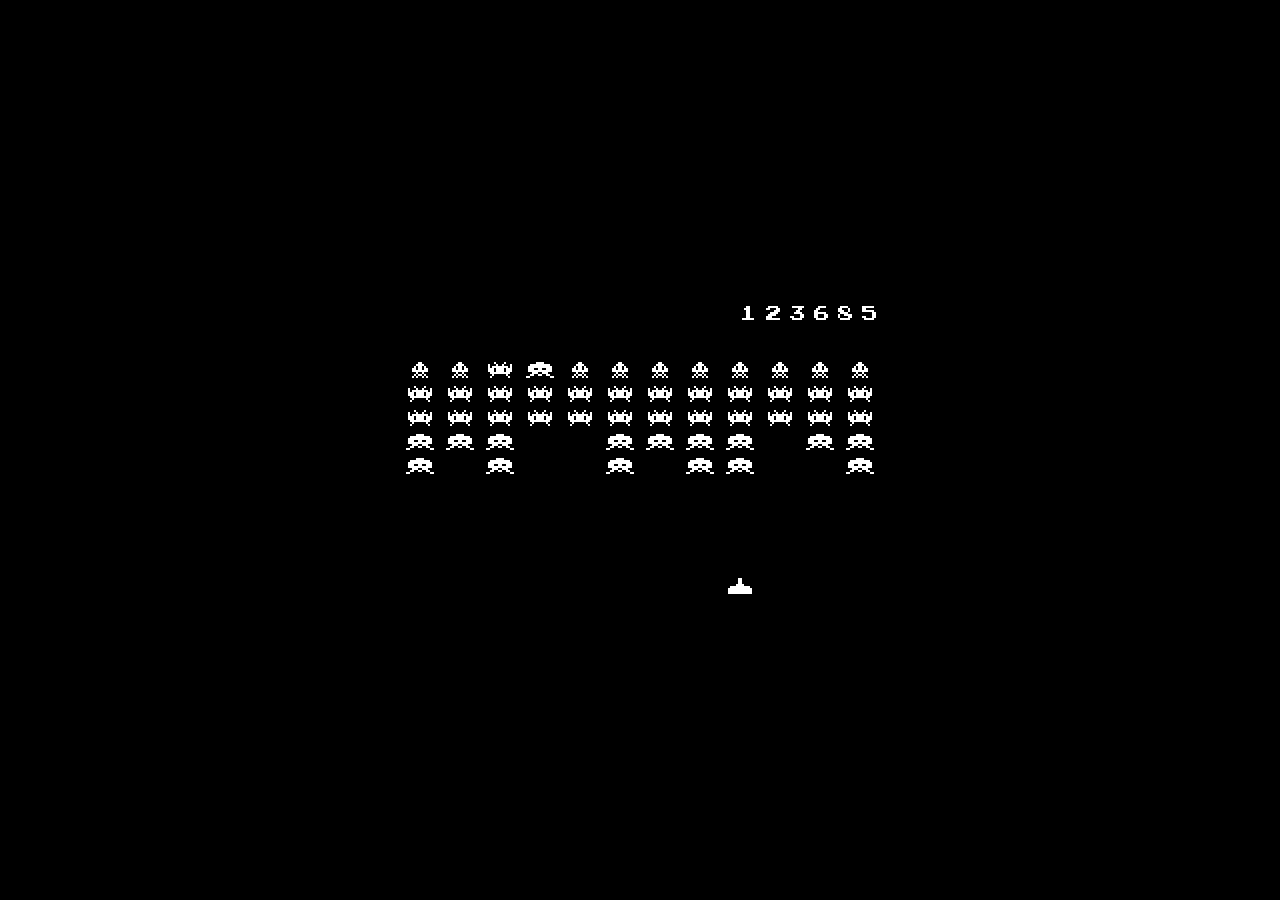
<file: bonus/space-invaders/index.html>
<!DOCTYPE html>
<html lang="en">
    <head>
        <meta charset="UTF-8" />
        <title>mini-invaders</title>
        <link rel="stylesheet" href="./css/main.css" />
        <meta http-equiv="X-UA-Compatible" content="IE=edge" />
        <meta name="viewport" content="width=device-width, initial-scale=1.0" />
    </head>
    <body>
        <div class="container-xs w-100p">
            <div class="row mb-32">
                <div class="col-6 offset-left-6">
                    <div class="flex ai-center jc-end">
                        <div class="flex ai-center jc-center flex-shrink-0 w-24 h-24"><span class="flex w-8 h-8 number-1"></span></div>
                        <div class="flex ai-center jc-center flex-shrink-0 w-24 h-24"><span class="flex w-8 h-8 number-2"></span></div>
                        <div class="flex ai-center jc-center flex-shrink-0 w-24 h-24"><span class="flex w-8 h-8 number-3"></span></div>
                        <div class="flex ai-center jc-center flex-shrink-0 w-24 h-24"><span class="flex w-8 h-8 number-6"></span></div>
                        <div class="flex ai-center jc-center flex-shrink-0 w-24 h-24"><span class="flex w-8 h-8 number-8"></span></div>
                        <div class="flex ai-center jc-center flex-shrink-0 w-24 h-24"><span class="flex w-8 h-8 number-5"></span></div>
                    </div>
                </div>
            </div>
            <div class="row">
                <!-- enemies -->
                <div class="col-12">
                    <div class="row my-4">
                        <div class="col-1">
                            <div class="flex ai-center jc-center h-24"><span class="flex w-16 h-8 invider-lvl-1"></span></div>
                        </div>
                        <div class="col-1">
                            <div class="flex ai-center jc-center h-24"><span class="flex w-16 h-8 invider-lvl-1"></span></div>
                        </div>
                        <div class="col-1">
                            <div class="flex ai-center jc-center h-24"><span class="flex w-16 h-8 invider-lvl-2"></span></div>
                        </div>
                        <div class="col-1">
                            <div class="flex ai-center jc-center h-24"><span class="flex w-16 h-8 invider-lvl-3"></span></div>
                        </div>
                        <div class="col-1">
                            <div class="flex ai-center jc-center h-24"><span class="flex w-16 h-8 invider-lvl-1"></span></div>
                        </div>
                        <div class="col-1">
                            <div class="flex ai-center jc-center h-24"><span class="flex w-16 h-8 invider-lvl-1"></span></div>
                        </div>
                        <div class="col-1">
                            <div class="flex ai-center jc-center h-24"><span class="flex w-16 h-8 invider-lvl-1"></span></div>
                        </div>
                        <div class="col-1">
                            <div class="flex ai-center jc-center h-24"><span class="flex w-16 h-8 invider-lvl-1"></span></div>
                        </div>
                        <div class="col-1">
                            <div class="flex ai-center jc-center h-24"><span class="flex w-16 h-8 invider-lvl-1"></span></div>
                        </div>
                        <div class="col-1">
                            <div class="flex ai-center jc-center h-24"><span class="flex w-16 h-8 invider-lvl-1"></span></div>
                        </div>
                        <div class="col-1">
                            <div class="flex ai-center jc-center h-24"><span class="flex w-16 h-8 invider-lvl-1"></span></div>
                        </div>
                        <div class="col-1">
                            <div class="flex ai-center jc-center h-24"><span class="flex w-16 h-8 invider-lvl-1"></span></div>
                        </div>
                    </div>
                    <div class="row my-4">
                        <div class="col-1">
                            <div class="flex ai-center jc-center h-24"><span class="flex w-16 h-8 invider-lvl-2"></span></div>
                        </div>
                        <div class="col-1">
                            <div class="flex ai-center jc-center h-24"><span class="flex w-16 h-8 invider-lvl-2"></span></div>
                        </div>
                        <div class="col-1">
                            <div class="flex ai-center jc-center h-24"><span class="flex w-16 h-8 invider-lvl-2"></span></div>
                        </div>
                        <div class="col-1">
                            <div class="flex ai-center jc-center h-24"><span class="flex w-16 h-8 invider-lvl-2"></span></div>
                        </div>
                        <div class="col-1">
                            <div class="flex ai-center jc-center h-24"><span class="flex w-16 h-8 invider-lvl-2"></span></div>
                        </div>
                        <div class="col-1">
                            <div class="flex ai-center jc-center h-24"><span class="flex w-16 h-8 invider-lvl-2"></span></div>
                        </div>
                        <div class="col-1">
                            <div class="flex ai-center jc-center h-24"><span class="flex w-16 h-8 invider-lvl-2"></span></div>
                        </div>
                        <div class="col-1">
                            <div class="flex ai-center jc-center h-24"><span class="flex w-16 h-8 invider-lvl-2"></span></div>
                        </div>
                        <div class="col-1">
                            <div class="flex ai-center jc-center h-24"><span class="flex w-16 h-8 invider-lvl-2"></span></div>
                        </div>
                        <div class="col-1">
                            <div class="flex ai-center jc-center h-24"><span class="flex w-16 h-8 invider-lvl-2"></span></div>
                        </div>
                        <div class="col-1">
                            <div class="flex ai-center jc-center h-24"><span class="flex w-16 h-8 invider-lvl-2"></span></div>
                        </div>
                        <div class="col-1">
                            <div class="flex ai-center jc-center h-24"><span class="flex w-16 h-8 invider-lvl-2"></span></div>
                        </div>
                    </div>
                    <div class="row my-4">
                        <div class="col-1">
                            <div class="flex ai-center jc-center h-24"><span class="flex w-16 h-8 invider-lvl-2"></span></div>
                        </div>
                        <div class="col-1">
                            <div class="flex ai-center jc-center h-24"><span class="flex w-16 h-8 invider-lvl-2"></span></div>
                        </div>
                        <div class="col-1">
                            <div class="flex ai-center jc-center h-24"><span class="flex w-16 h-8 invider-lvl-2"></span></div>
                        </div>
                        <div class="col-1">
                            <div class="flex ai-center jc-center h-24"><span class="flex w-16 h-8 invider-lvl-2"></span></div>
                        </div>
                        <div class="col-1">
                            <div class="flex ai-center jc-center h-24"><span class="flex w-16 h-8 invider-lvl-2"></span></div>
                        </div>
                        <div class="col-1">
                            <div class="flex ai-center jc-center h-24"><span class="flex w-16 h-8 invider-lvl-2"></span></div>
                        </div>
                        <div class="col-1">
                            <div class="flex ai-center jc-center h-24"><span class="flex w-16 h-8 invider-lvl-2"></span></div>
                        </div>
                        <div class="col-1">
                            <div class="flex ai-center jc-center h-24"><span class="flex w-16 h-8 invider-lvl-2"></span></div>
                        </div>
                        <div class="col-1">
                            <div class="flex ai-center jc-center h-24"><span class="flex w-16 h-8 invider-lvl-2"></span></div>
                        </div>
                        <div class="col-1">
                            <div class="flex ai-center jc-center h-24"><span class="flex w-16 h-8 invider-lvl-2"></span></div>
                        </div>
                        <div class="col-1">
                            <div class="flex ai-center jc-center h-24"><span class="flex w-16 h-8 invider-lvl-2"></span></div>
                        </div>
                        <div class="col-1">
                            <div class="flex ai-center jc-center h-24"><span class="flex w-16 h-8 invider-lvl-2"></span></div>
                        </div>
                    </div>
                    <div class="row my-4">
                        <div class="col-1">
                            <div class="flex ai-center jc-center h-24"><span class="flex w-16 h-8 invider-lvl-3"></span></div>
                        </div>
                        <div class="col-1">
                            <div class="flex ai-center jc-center h-24"><span class="flex w-16 h-8 invider-lvl-3"></span></div>
                        </div>
                        <div class="col-1">
                            <div class="flex ai-center jc-center h-24"><span class="flex w-16 h-8 invider-lvl-3"></span></div>
                        </div>
                        <div class="col-1">
                            <div class="flex ai-center jc-center h-24"><span class="flex w-16 h-8 invider-none"></span></div>
                        </div>
                        <div class="col-1">
                            <div class="flex ai-center jc-center h-24"><span class="flex w-16 h-8 invider-none"></span></div>
                        </div>
                        <div class="col-1">
                            <div class="flex ai-center jc-center h-24"><span class="flex w-16 h-8 invider-lvl-3"></span></div>
                        </div>
                        <div class="col-1">
                            <div class="flex ai-center jc-center h-24"><span class="flex w-16 h-8 invider-lvl-3"></span></div>
                        </div>
                        <div class="col-1">
                            <div class="flex ai-center jc-center h-24"><span class="flex w-16 h-8 invider-lvl-3"></span></div>
                        </div>
                        <div class="col-1">
                            <div class="flex ai-center jc-center h-24"><span class="flex w-16 h-8 invider-lvl-3"></span></div>
                        </div>
                        <div class="col-1">
                            <div class="flex ai-center jc-center h-24"><span class="flex w-16 h-8 invider-none"></span></div>
                        </div>
                        <div class="col-1">
                            <div class="flex ai-center jc-center h-24"><span class="flex w-16 h-8 invider-lvl-3"></span></div>
                        </div>
                        <div class="col-1">
                            <div class="flex ai-center jc-center h-24"><span class="flex w-16 h-8 invider-lvl-3"></span></div>
                        </div>
                    </div>
                    <div class="row my-4">
                        <div class="col-1">
                            <div class="flex ai-center jc-center h-24"><span class="flex w-16 h-8 invider-lvl-3"></span></div>
                        </div>
                        <div class="col-1">
                            <div class="flex ai-center jc-center h-24"><span class="flex w-16 h-8 invider-none"></span></div>
                        </div>
                        <div class="col-1">
                            <div class="flex ai-center jc-center h-24"><span class="flex w-16 h-8 invider-lvl-3"></span></div>
                        </div>
                        <div class="col-1">
                            <div class="flex ai-center jc-center h-24"><span class="flex w-16 h-8 invider-none"></span></div>
                        </div>
                        <div class="col-1">
                            <div class="flex ai-center jc-center h-24"><span class="flex w-16 h-8 invider-none"></span></div>
                        </div>
                        <div class="col-1">
                            <div class="flex ai-center jc-center h-24"><span class="flex w-16 h-8 invider-lvl-3"></span></div>
                        </div>
                        <div class="col-1">
                            <div class="flex ai-center jc-center h-24"><span class="flex w-16 h-8 invider-none"></span></div>
                        </div>
                        <div class="col-1">
                            <div class="flex ai-center jc-center h-24"><span class="flex w-16 h-8 invider-lvl-3"></span></div>
                        </div>
                        <div class="col-1">
                            <div class="flex ai-center jc-center h-24"><span class="flex w-16 h-8 invider-lvl-3"></span></div>
                        </div>
                        <div class="col-1">
                            <div class="flex ai-center jc-center h-24"><span class="flex w-16 h-8 invider-none"></span></div>
                        </div>
                        <div class="col-1">
                            <div class="flex ai-center jc-center h-24"><span class="flex w-16 h-8 invider-none"></span></div>
                        </div>
                        <div class="col-1">
                            <div class="flex ai-center jc-center h-24"><span class="flex w-16 h-8 invider-lvl-3"></span></div>
                        </div>
                    </div>
                </div>
            </div>
            <div class="row mt-96">
                <div class="col-1 offset-left-8">
                    <div class="flex ai-center jc-center h-24"><span class="flex w-16 h-8 player"></span></div>
                </div>
            </div>
        </div>
    </body>
</html>
</file>
<file: css/12bool.css>
/* Layout */
.container { max-width: 1280px; margin: 0 auto; }
.row { display: flex; flex-wrap: wrap; padding: .25rem; }
.my-8 { margin-top: .5rem; margin-bottom: .5rem; }

.px-8 { padding-left: .5rem;padding-right: .5rem; }
.gutter-4 { padding-left: 0.25rem; padding-right: 0.25rem; }


/* Grid System */
.col-1 { width: calc((100% / 12) * 1); }
.col-2 { width: calc((100% / 12) * 2); }
.col-3 { width: calc((100% / 12) * 3); }
.col-4 { width: calc((100% / 12) * 4); }
.col-5 { width: calc((100% / 12) * 5); }
.col-6 { width: calc((100% / 12) * 6); }
.col-7 { width: calc((100% / 12) * 7); }
.col-8 { width: calc((100% / 12) * 8); }
.col-9 { width: calc((100% / 12) * 9); }
.col-10 { width: calc((100% / 12) * 10); }
.col-11 { width: calc((100% / 12) * 11); }
.col-12 { width: calc((100% / 12) * 12); }

/* Offset */
.offset-left-1 { margin-left: calc((100% / 12) * 1); }
.offset-left-2 { margin-left: calc((100% / 12) * 2); }
.offset-left-3 { margin-left: calc((100% / 12) * 3); }
.offset-left-4 { margin-left: calc((100% / 12) * 4); }
.offset-left-5 { margin-left: calc((100% / 12) * 5); }
.offset-left-6 { margin-left: calc((100% / 12) * 6); }
.offset-left-7 { margin-left: calc((100% / 12) * 7); }
.offset-left-8 { margin-left: calc((100% / 12) * 8); }
.offset-left-9 { margin-left: calc((100% / 12) * 9); }
.offset-left-10 { margin-left: calc((100% / 12) * 10); }
.offset-left-11 { margin-left: calc((100% / 12) * 11); }
.offset-left-12 { margin-left: calc((100% / 12) * 12); }


/* Colors */
.bg-red { background-color: #ff7051; }
.bg-blue { background-color: #699bf7; }
.bg-brown { background-color: #d27c2c; }
.bg-green { background-color: #0fa958; }
.bg-yellow { background-color: #ffc700; }

/* Media Queries */
@media screen and (max-width: 640px) { 
    .col-sm-1 { width: calc((100% / 12) * 1); }
    .col-sm-2 { width: calc((100% / 12) * 2); }
    .col-sm-3 { width: calc((100% / 12) * 3); }
    .col-sm-4 { width: calc((100% / 12) * 4); }
    .col-sm-5 { width: calc((100% / 12) * 5); }
    .col-sm-6 { width: calc((100% / 12) * 6); }
    .col-sm-7 { width: calc((100% / 12) * 7); }
    .col-sm-8 { width: calc((100% / 12) * 8); }
    .col-sm-9 { width: calc((100% / 12) * 9); }
    .col-sm-10 { width: calc((100% / 12) * 10); }
    .col-sm-11 { width: calc((100% / 12) * 11); }
    .col-sm-12 { width: calc((100% / 12) * 12); }
}
@media screen and (max-width: 768px) { 
    .col-md-1 { width: calc((100% / 12) * 1); }
    .col-md-2 { width: calc((100% / 12) * 2); }
    .col-md-3 { width: calc((100% / 12) * 3); }
    .col-md-4 { width: calc((100% / 12) * 4); }
    .col-md-5 { width: calc((100% / 12) * 5); }
    .col-md-6 { width: calc((100% / 12) * 6); }
    .col-md-7 { width: calc((100% / 12) * 7); }
    .col-md-8 { width: calc((100% / 12) * 8); }
    .col-md-9 { width: calc((100% / 12) * 9); }
    .col-md-10 { width: calc((100% / 12) * 10); }
    .col-md-11 { width: calc((100% / 12) * 11); }
    .col-md-12 { width: calc((100% / 12) * 12); }
}
@media screen and (max-width: 1024px) { 
    .col-lg-1 { width: calc((100% / 12) * 1); }
    .col-lg-2 { width: calc((100% / 12) * 2); }
    .col-lg-3 { width: calc((100% / 12) * 3); }
    .col-lg-4 { width: calc((100% / 12) * 4); }
    .col-lg-5 { width: calc((100% / 12) * 5); }
    .col-lg-6 { width: calc((100% / 12) * 6); }
    .col-lg-7 { width: calc((100% / 12) * 7); }
    .col-lg-8 { width: calc((100% / 12) * 8); }
    .col-lg-9 { width: calc((100% / 12) * 9); }
    .col-lg-10 { width: calc((100% / 12) * 10); }
    .col-lg-11 { width: calc((100% / 12) * 11); }
    .col-lg-12 { width: calc((100% / 12) * 12); }
}
@media screen and (max-width: 1280px) { 
    .col-xl-1 { width: calc((100% / 12) * 1); }
    .col-xl-2 { width: calc((100% / 12) * 2); }
    .col-xl-3 { width: calc((100% / 12) * 3); }
    .col-xl-4 { width: calc((100% / 12) * 4); }
    .col-xl-5 { width: calc((100% / 12) * 5); }
    .col-xl-6 { width: calc((100% / 12) * 6); }
    .col-xl-7 { width: calc((100% / 12) * 7); }
    .col-xl-8 { width: calc((100% / 12) * 8); }
    .col-xl-9 { width: calc((100% / 12) * 9); }
    .col-xl-10 { width: calc((100% / 12) * 10); }
    .col-xl-11 { width: calc((100% / 12) * 11); }
    .col-xl-12 { width: calc((100% / 12) * 12); }
}
</file>
<file: css/main.css>
/* Reset */
*,*::before,*::after { margin: 0; padding: 0; box-sizing: border-box; }

/* General */
html { font-size: 16px; font-family: sans-serif; }


.box { display: flex; align-items: center; justify-content: center; font-size: 0.75rem; font-weight: 600; min-height: 2rem; border-radius: .25rem; border: 2px solid #000000; }
</file>
<file: bonus/minesweeper/css/main.css>
/* || --> Reset */
ol, ul { list-style: none; margin: 0; padding: 0; }
h1, h2, h3, h4, h5, h6 { font-size: inherit; font-weight: inherit; }
img, svg, video, canvas, audio, iframe, embed, object { display: block; }
*,*::before,*::after { margin: 0; padding: 0; box-sizing: border-box; }

/* || --> Layout */
.flex { display: flex; }

/* || --> Flex */
.flex-row { flex-direction: row; }
.flex-shrink-0 { flex-shrink: 0; }
.ai-center { align-items: center; }
.jc-center { justify-content: center; }
.jc-between { justify-content: space-between; }

/* || --> Spacing */
.p-4 { padding: 0.25rem; }
.p-8 { padding: 0.5rem; }
.mt-16 { margin-top:1rem }
.mx-auto { margin: 0 auto; }

/* || ---> FlexGrid */
.col-1 { width: calc(((100% / 12) * 1 )); }
.col-2 { width: calc(((100% / 12) * 2 )); }
.col-3 { width: calc(((100% / 12) * 3 )); }
.col-4 { width: calc(((100% / 12) * 4 )); }
.col-5 { width: calc(((100% / 12) * 5 )); }
.col-6 { width: calc(((100% / 12) * 6 )); }
.col-7 { width: calc(((100% / 12) * 7 )); }
.col-8 { width: calc(((100% / 12) * 8 )); }
.col-9 { width: calc(((100% / 12) * 9 )); }
.col-10 { width: calc(((100% / 12) * 10 )); }
.col-11 { width: calc(((100% / 12) * 11 )); }
.col-12 { width: calc(((100% / 12) * 12 )); }

.col-md-1 { width: calc(((100% / 16) * 1 )); }
.col-md-2 { width: calc(((100% / 16) * 2 )); }
.col-md-3 { width: calc(((100% / 16) * 3 )); }
.col-md-4 { width: calc(((100% / 16) * 4 )); }
.col-md-5 { width: calc(((100% / 16) * 5 )); }
.col-md-6 { width: calc(((100% / 16) * 6 )); }
.col-md-7 { width: calc(((100% / 16) * 7 )); }
.col-md-8 { width: calc(((100% / 16) * 8 )); }
.col-md-9 { width: calc(((100% / 16) * 9 )); }
.col-md-10 { width: calc(((100% / 16) * 10 )); }
.col-md-11 { width: calc(((100% / 16) * 11 )); }
.col-md-12 { width: calc(((100% / 16) * 12 )); }
.col-md-13 { width: calc(((100% / 16) * 13 )); }
.col-md-14 { width: calc(((100% / 16) * 14 )); }
.col-md-15 { width: calc(((100% / 16) * 15 )); }
.col-md-16 { width: calc(((100% / 16) * 16 )); }

.row { display: flex; flex-wrap: wrap; }
.row > [class*='col-'] { display: flex; flex-direction: column; }
/* .row > [class*="col-"] { margin-left: calc(var(--gutter) / 2); margin-right:calc(var(--gutter) / 2); } */

/* || --> Misc */
html, body { display: flex; align-items: center; justify-content: center; width: 100%; height: 100%; overflow: hidden; }

.w-13 { width: 13px; }
.w-22 { width: 22px; }
.w-43 { width: 43px; }
.w-100p { width: 100%; }
.w-24 { width: 1.5rem; }
.h-16 { height: 1rem; }
.h-22 { height: 22px; }
.h-24 { height: 1.5rem; }
.h-100p { height: 100%; }

.container { max-width: 1024px; }
.container-beginner { max-width: 208px; }
.container-intermediate { max-width: 272px; }

.bg-gray { background: #bdbdbd; }
.bg-teal {   background: #0d8180; }

.boxed { border-width: 2px; border-style: solid; border-color: #808080 #ffffff #ffffff #808080; }

.msw-button { cursor: pointer; }

.msw-number-1 { background-repeat: no-repeat; background-image: url(../img/sprites.png); background-position: 0 0; image-rendering: pixelated; }
.msw-number-2 { background-repeat: no-repeat; background-image: url(../img/sprites.png); background-position: -14px 0; image-rendering: pixelated; }
.msw-number-3 { background-repeat: no-repeat; background-image: url(../img/sprites.png); background-position: -28px 0; image-rendering: pixelated; }
.msw-number-4 { background-repeat: no-repeat; background-image: url(../img/sprites.png); background-position: -42px 0; image-rendering: pixelated; }
.msw-number-5 { background-repeat: no-repeat; background-image: url(../img/sprites.png); background-position: -56px 0; image-rendering: pixelated; }
.msw-number-6 { background-repeat: no-repeat; background-image: url(../img/sprites.png); background-position: -70px 0; image-rendering: pixelated; }
.msw-number-7 { background-repeat: no-repeat; background-image: url(../img/sprites.png); background-position: -84px 0; image-rendering: pixelated; }
.msw-number-8 { background-repeat: no-repeat; background-image: url(../img/sprites.png); background-position: -98px 0; image-rendering: pixelated; }
.msw-number-9 { background-repeat: no-repeat; background-image: url(../img/sprites.png); background-position: -112px 0; image-rendering: pixelated; }
.msw-number-0 { background-repeat: no-repeat; background-image: url(../img/sprites.png); background-position: -126px 0; image-rendering: pixelated; }

.msw-cell { background-image: url(../img/sprites.png); background-position: 0 -49px; image-rendering: pixelated; }
.msw-cell-empty { background-image: url(../img/sprites.png); background-position: -17px -49px; image-rendering: pixelated; }
.msw-cell-flag { background-image: url(../img/sprites.png); background-position: -34px -49px; image-rendering: pixelated; }
.msw-cell-question { background-image: url(../img/sprites.png); background-position: -51px -49px; image-rendering: pixelated; }
.msw-cell-question-pressed { background-image: url(../img/sprites.png); background-position: -68px -49px; image-rendering: pixelated; }
.msw-cell-mine { background-image: url(../img/sprites.png); background-position: -85px -49px; image-rendering: pixelated; }
.msw-cell-mine-red { background-image: url(../img/sprites.png); background-position: -102px -49px; image-rendering: pixelated; }
.msw-cell-mine-cross { background-image: url(../img/sprites.png); background-position: -119px -49px; image-rendering: pixelated; }

.msw-cell-number-1 { background-image: url(../img/sprites.png); background-position: 0 -66px; image-rendering: pixelated; }
.msw-cell-number-2 { background-image: url(../img/sprites.png); background-position: -17px -66px; image-rendering: pixelated; }
.msw-cell-number-3 { background-image: url(../img/sprites.png); background-position: -34px -66px; image-rendering: pixelated; }
.msw-cell-number-4 { background-image: url(../img/sprites.png); background-position: -51px -66px; image-rendering: pixelated; }
.msw-cell-number-5 { background-image: url(../img/sprites.png); background-position: -68px -66px; image-rendering: pixelated; }
.msw-cell-number-6 { background-image: url(../img/sprites.png); background-position: -85px -66px; image-rendering: pixelated; }
.msw-cell-number-7 { background-image: url(../img/sprites.png); background-position: -102px -66px; image-rendering: pixelated; }
.msw-cell-number-8 { background-image: url(../img/sprites.png); background-position: -119px -66px; image-rendering: pixelated; }

.msw-face-smile { background-repeat: no-repeat; background-image: url(../img/sprites.png); background-position: 0 -24px; }
.msw-face-smile-pressed { background-repeat: no-repeat; background-image: url(../img/sprites.png); background-position: -25px -24px; }
.msw-face-ooh { background-repeat: no-repeat; background-image: url(../img/sprites.png); background-position: -50px -24px; }
.msw-face-cool { background-repeat: no-repeat; background-image: url(../img/sprites.png); background-position: -75px -24px; }
.msw-face-end { background-repeat: no-repeat; background-image: url(../img/sprites.png); background-position: -100px -24px; }
</file>
<file: bonus/space-invaders/css/main.css>
/* || --> Reset */
ol, ul { list-style: none; margin: 0; padding: 0; }
h1, h2, h3, h4, h5, h6 { font-size: inherit; font-weight: inherit; }
*,*::before,*::after { margin: 0; padding: 0; box-sizing: border-box; }
img, svg, video, canvas, audio, iframe, embed, object { display: block; }

html, body { width: 100%; height: 100%; display: flex; align-items: center; justify-content: center; background-color: #000000; }

/* || --> Layout */
.flex { display: flex; }
.flex-shrink-0 { flex-shrink: 0; }
.ai-center { align-items: center; }
.jc-end { justify-content: flex-end; }
.jc-center { justify-content: center; }
.mt-96 { margin-top:6rem }
.mb-32 { margin-bottom:2rem }
.mx-auto { margin-left: auto; margin-right: auto; }
.w-8 { width: 0.5rem; }
.w-16 { width: 1rem; }
.w-24 { width: 1.5rem; }
.w-100p { width: 100%; }
.h-8 { height: 0.5rem; }
.h-24 { height: 1.5rem; }
.h-100p { height: 100%; }

/* || --> Flexgrid */
.container-xs { max-width: 480px; }
.container-sm { max-width: 640px; }
.container-md { max-width: 768px; }
.container-lg { max-width: 1024px; }
.container-xl { max-width: 1280px; }
.container-xxl { max-width: 1536px }

.col-1 { width: calc((100% / 12) * 1); }
.col-2 { width: calc((100% / 12) * 2); }
.col-3 { width: calc((100% / 12) * 3); }
.col-4 { width: calc((100% / 12) * 4); }
.col-5 { width: calc((100% / 12) * 5); }
.col-6 { width: calc((100% / 12) * 6); }
.col-7 { width: calc((100% / 12) * 7); }
.col-8 { width: calc((100% / 12) * 8); }
.col-9 { width: calc((100% / 12) * 9); }
.col-10 { width: calc((100% / 12) * 10); }
.col-11 { width: calc((100% / 12) * 11); }
.col-12 { width: calc((100% / 12) * 12); }

.offset-left-1 { margin-left: calc((100% / 12) * 1); }
.offset-left-2 { margin-left: calc((100% / 12) * 2); }
.offset-left-3 { margin-left: calc((100% / 12) * 3); }
.offset-left-4 { margin-left: calc((100% / 12) * 4); }
.offset-left-5 { margin-left: calc((100% / 12) * 5); }
.offset-left-6 { margin-left: calc((100% / 12) * 6); }
.offset-left-7 { margin-left: calc((100% / 12) * 7); }
.offset-left-8 { margin-left: calc((100% / 12) * 8); }
.offset-left-9 { margin-left: calc((100% / 12) * 9); }
.offset-left-10 { margin-left: calc((100% / 12) * 10); }
.offset-left-11 { margin-left: calc((100% / 12) * 11); }
.offset-left-12 { margin-left: calc((100% / 12) * 12); }

.row { display: flex; flex-wrap: wrap; }
.row > [class*='col-'] { display: flex; flex-direction: column; }
.gridbox { background: rgba(229, 229, 234, 1); border: 2px solid rgba(58, 58, 60, 1); border-radius: 2px; }

/* || --> Misc */
.player { background-image: url(../img/sprites.png); background-position: -2px -2px; image-rendering: pixelated; background-repeat: no-repeat; transform: scale(2); }

.invider-lvl-1 { background-image: url(../img/sprites.png); background-position: -20px -2px; image-rendering: pixelated; background-repeat: no-repeat; transform: scale(2); }
.invider-lvl-2 { background-image: url(../img/sprites.png); background-position: -38px -2px; image-rendering: pixelated; background-repeat: no-repeat; transform: scale(2); }
.invider-lvl-3 { background-image: url(../img/sprites.png); background-position: -56px -2px; image-rendering: pixelated; background-repeat: no-repeat; transform: scale(2); }
.invider-none { background-image: url(../img/sprites.png); background-position: -74px -2px; image-rendering: pixelated; background-repeat: no-repeat; transform: scale(2); }

.number-1 { background-image: url(../img/sprites.png); background-position: -3px -12px; image-rendering: pixelated; background-repeat: no-repeat; transform: scale(2); }
.number-2 { background-image: url(../img/sprites.png); background-position: -10px -12px; image-rendering: pixelated; background-repeat: no-repeat; transform: scale(2); }
.number-3 { background-image: url(../img/sprites.png); background-position: -18px -12px; image-rendering: pixelated; background-repeat: no-repeat; transform: scale(2); }
.number-4 { background-image: url(../img/sprites.png); background-position: -26px -12px; image-rendering: pixelated; background-repeat: no-repeat; transform: scale(2); }
.number-5 { background-image: url(../img/sprites.png); background-position: -34px -12px; image-rendering: pixelated; background-repeat: no-repeat; transform: scale(2); }
.number-6 { background-image: url(../img/sprites.png); background-position: -42px -12px; image-rendering: pixelated; background-repeat: no-repeat; transform: scale(2); }
.number-7 { background-image: url(../img/sprites.png); background-position: -50px -12px; image-rendering: pixelated; background-repeat: no-repeat; transform: scale(2); }
.number-8 { background-image: url(../img/sprites.png); background-position: -58px -12px; image-rendering: pixelated; background-repeat: no-repeat; transform: scale(2); }
.number-9 { background-image: url(../img/sprites.png); background-position: -66px -12px; image-rendering: pixelated; background-repeat: no-repeat; transform: scale(2); }
</file>
